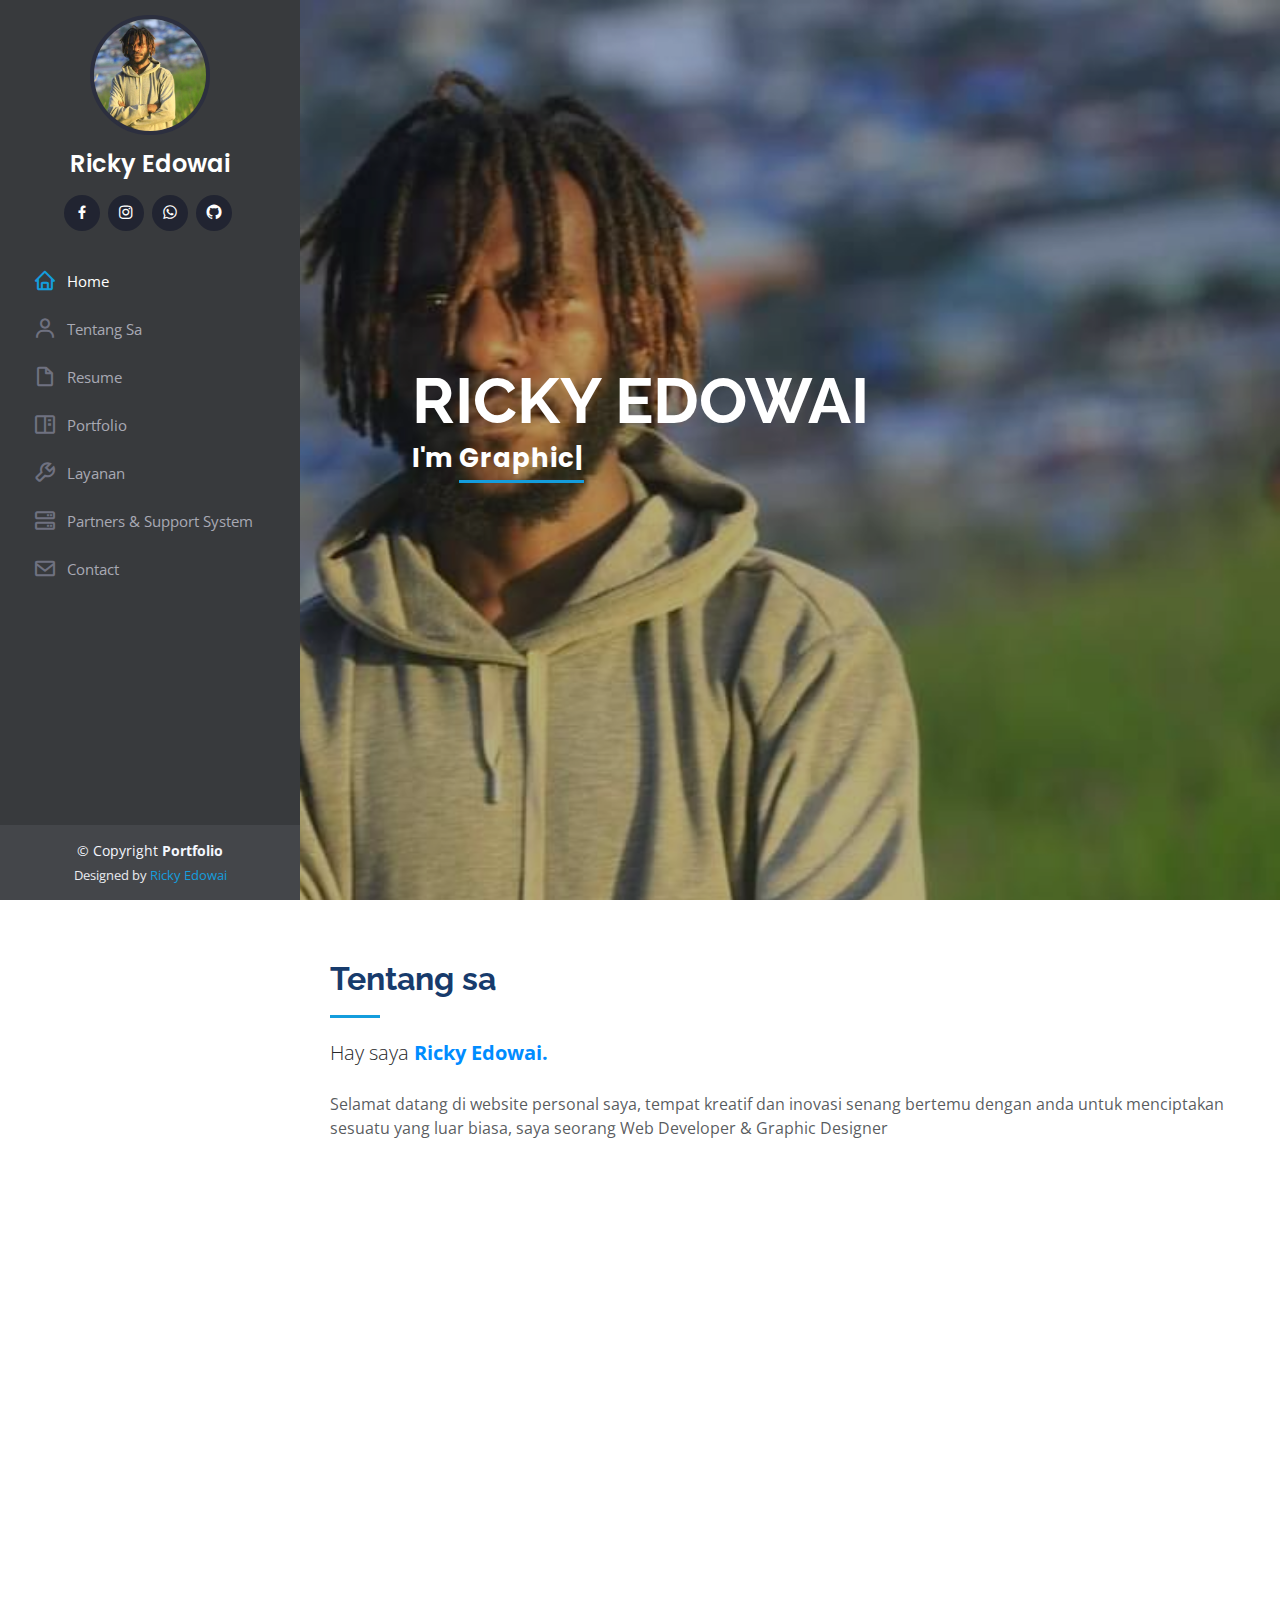
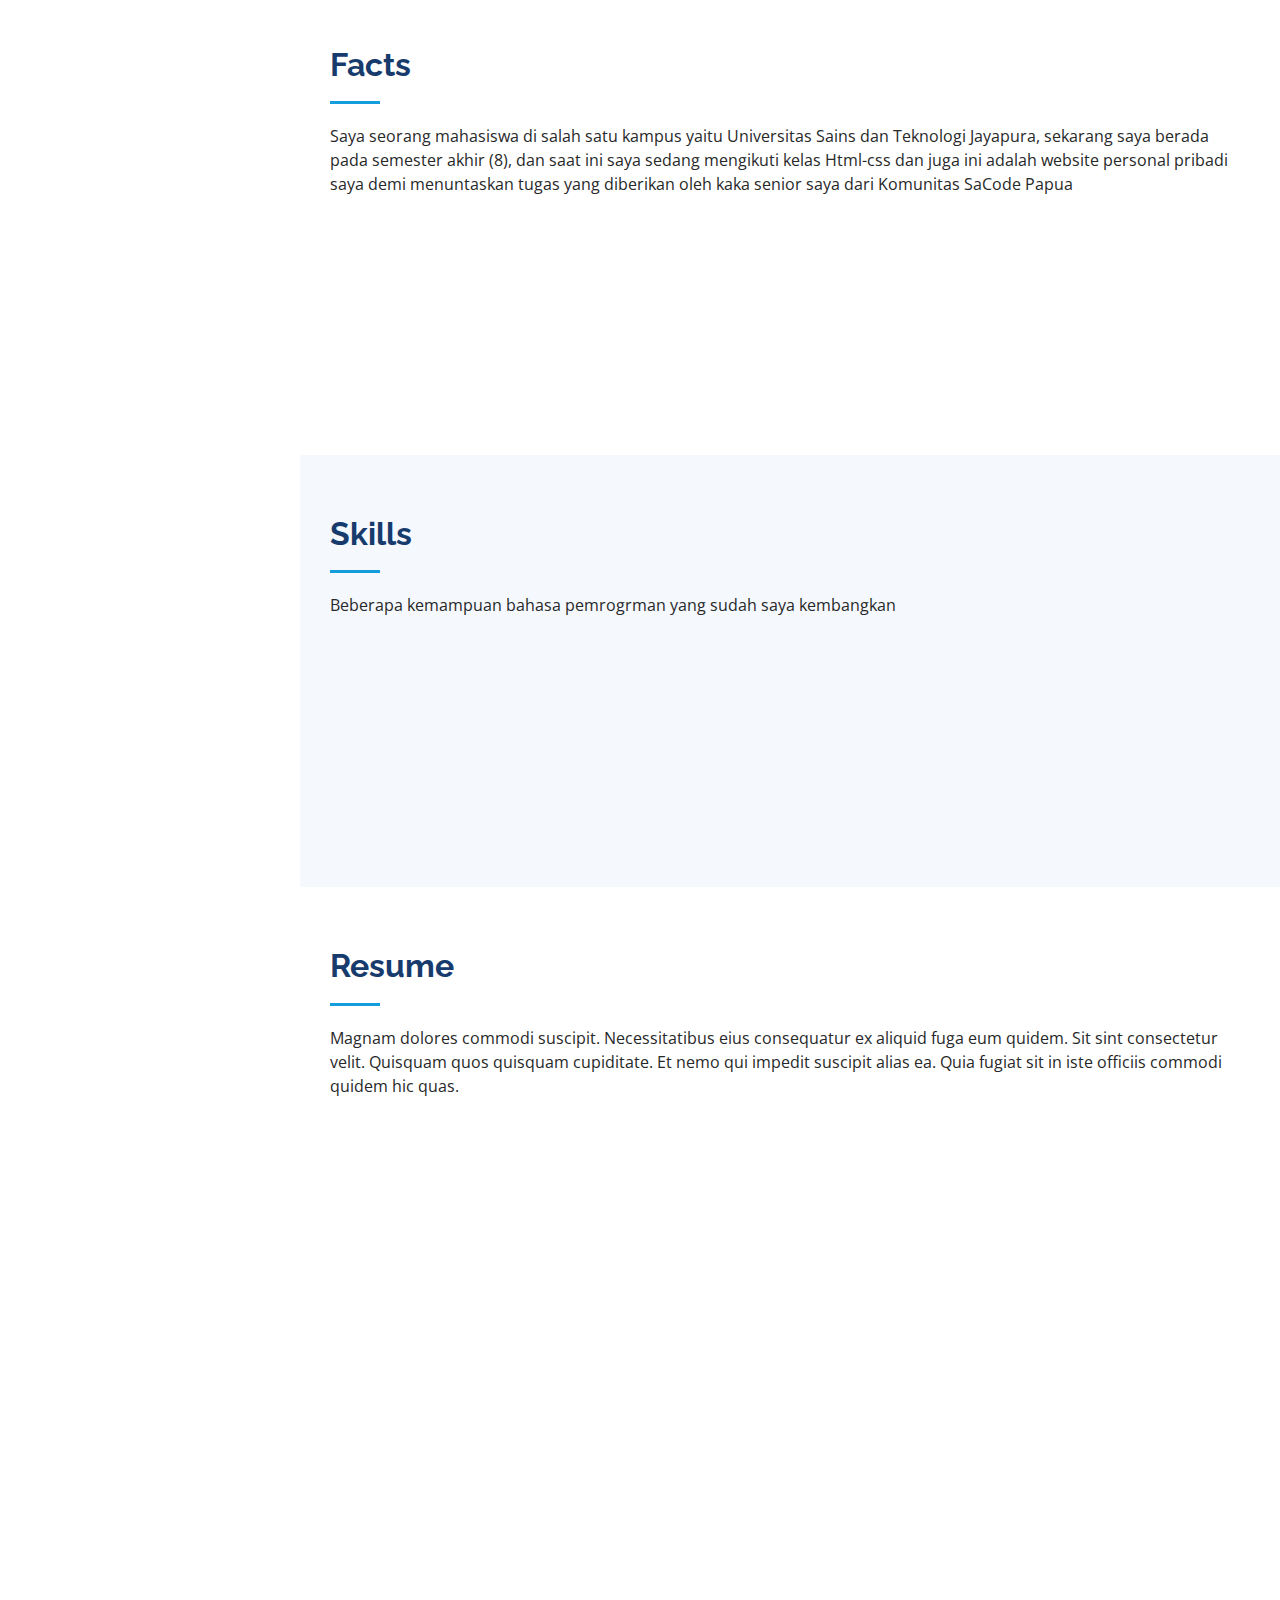
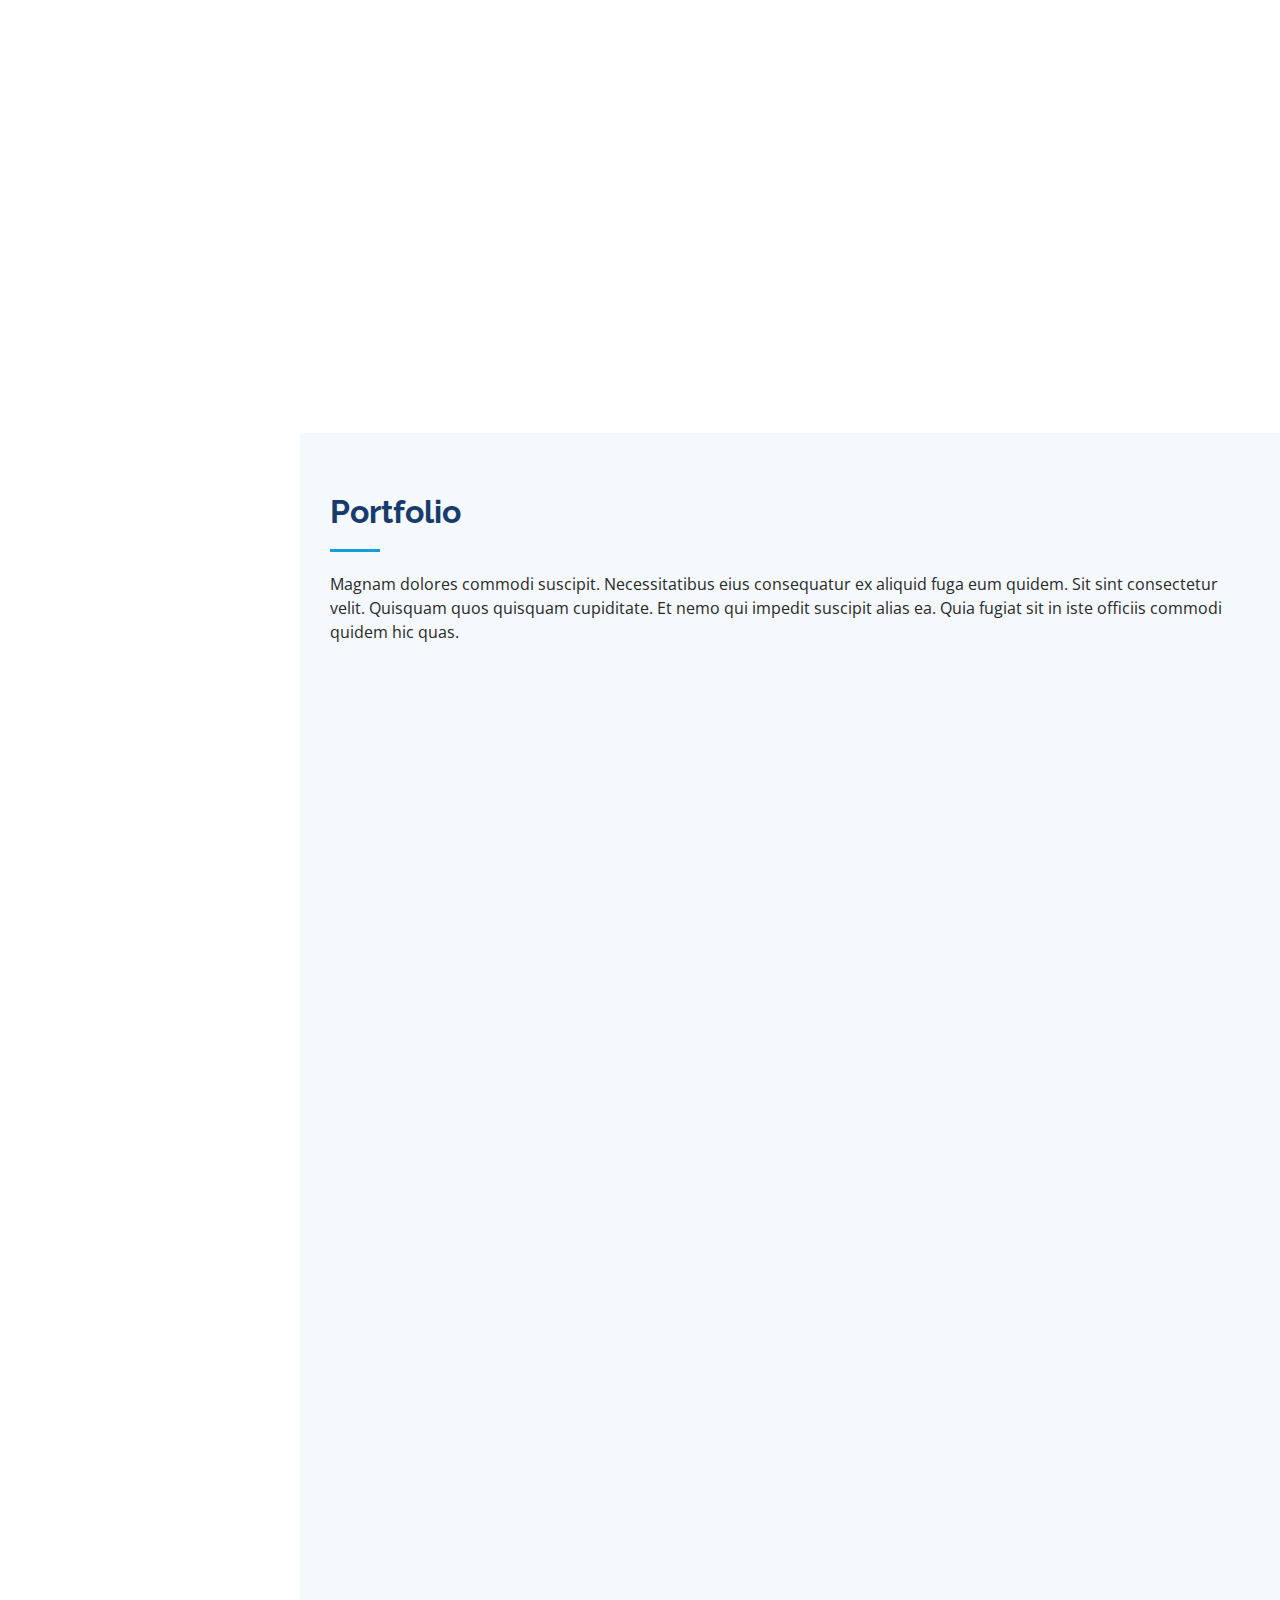
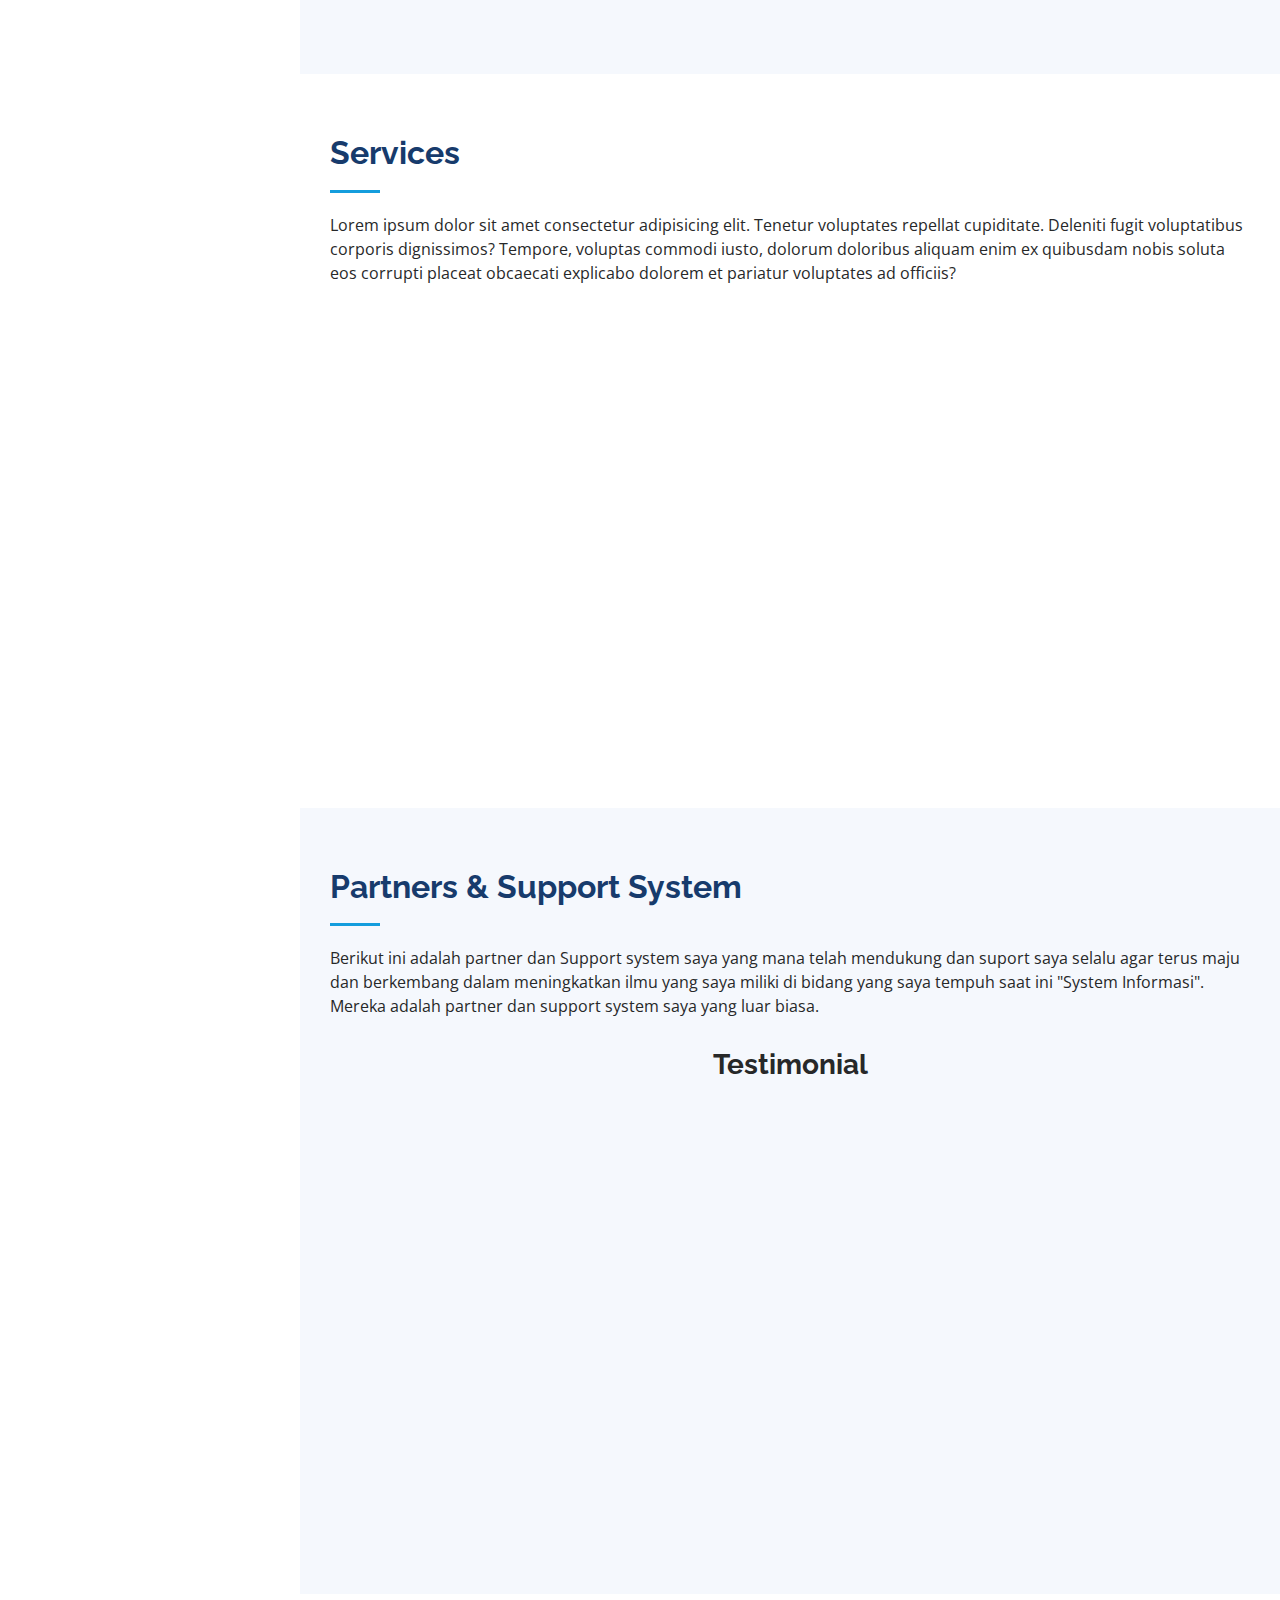
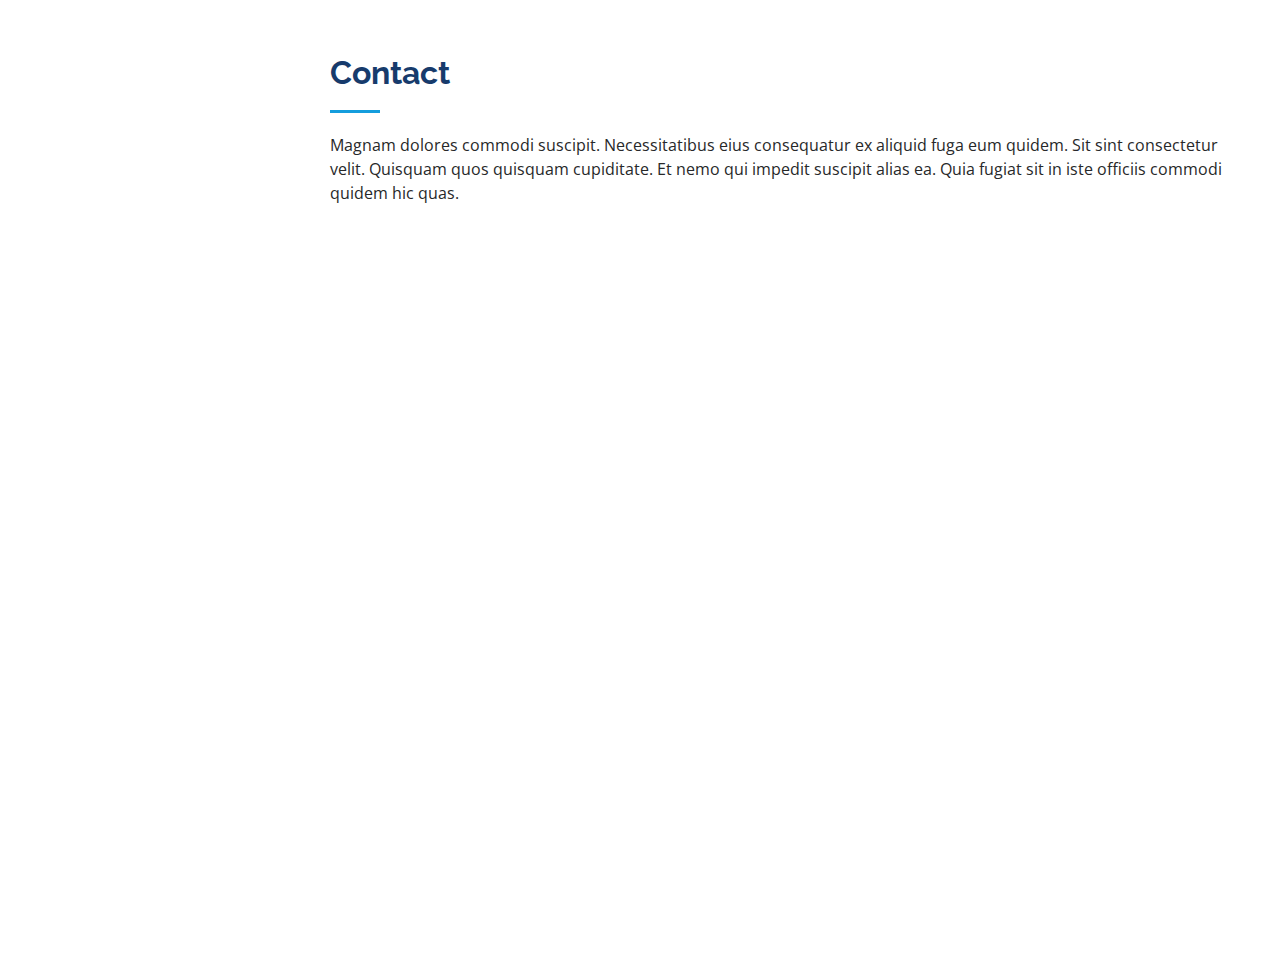
<file: index.html>
<!DOCTYPE html>
<html lang="en">

<head>
  <meta charset="utf-8">
  <meta content="width=device-width, initial-scale=1.0" name="viewport">

  <title>Personal Website</title>
  <meta content="" name="description">
  <meta content="" name="keywords">

  <!-- Favicons -->
  <link href="assets/img/fav.png" rel="icon">
  <link href="assets/img/fav.png" rel="apple-touch-icon">

  <!-- Font awesome -->
  <link rel="stylesheet" href="https://cdnjs.cloudflare.com/ajax/libs/font-awesome/6.5.1/css/all.min.css"
    integrity="sha512-DTOQO9RWCH3ppGqcWaEA1BIZOC6xxalwEsw9c2QQeAIftl+Vegovlnee1c9QX4TctnWMn13TZye+giMm8e2LwA=="
    crossorigin="anonymous" referrerpolicy="no-referrer" />

  <!-- Google Fonts -->
  <link
    href="https://fonts.googleapis.com/css?family=Open+Sans:300,300i,400,400i,600,600i,700,700i|Raleway:300,300i,400,400i,500,500i,600,600i,700,700i|Poppins:300,300i,400,400i,500,500i,600,600i,700,700i"
    rel="stylesheet">

  <!-- Vendor CSS Files -->
  <link href="assets/vendor/aos/aos.css" rel="stylesheet">
  <link href="assets/vendor/bootstrap/css/bootstrap.min.css" rel="stylesheet">
  <link href="assets/vendor/bootstrap-icons/bootstrap-icons.css" rel="stylesheet">
  <link href="assets/vendor/boxicons/css/boxicons.min.css" rel="stylesheet">
  <link href="assets/vendor/glightbox/css/glightbox.min.css" rel="stylesheet">
  <link href="assets/vendor/swiper/swiper-bundle.min.css" rel="stylesheet">

  <!-- Template Main CSS File -->
  <link href="assets/css/style.css" rel="stylesheet">

  <!-- =======================================================
  * Template Name: iPortfolio
  * Updated: Mar 10 2024 with Bootstrap v5.3.3
  * Template URL: https://bootstrapmade.com/iportfolio-bootstrap-portfolio-websites-template/
  * Author: BootstrapMade.com
  * License: https://bootstrapmade.com/license/
  ======================================================== -->
</head>

<body>

  <!-- ======= Mobile nav toggle button ======= -->
  <i class="bi bi-list mobile-nav-toggle d-xl-none"></i>

  <!-- ======= Header ======= -->
  <header id="header">
    <div class="d-flex flex-column">

      <div class="profile">
        <img src="assets/img/ipoRk.jpg" alt="" class="img-fluid rounded-circle">
        <h1 class="text-light"><a href="index.html">Ricky Edowai</a></h1>
        <div class="social-links mt-3 text-center">
          <a href="https://web.facebook.com/ricky.lhyko11.03" class="facebook"><i class="bx bxl-facebook"></i></a>
          <a href="https://www.instagram.com/ipo__rizal/" class="instagram"><i class="bx bxl-instagram"></i></a>
          <a href="https://api.whatsapp.com/send?phone=6281215376865&text=Free Commentar :" class="whatsapp"><i
              class="bx bxl-whatsapp"></i></a>
          <a href="https://github.com/rickyedowai" class="gitihub"><i class="bx bxl-github"></i></a>
        </div>
      </div>

      <nav id="navbar" class="nav-menu navbar">
        <ul>
          <li><a href="#hero" class="nav-link scrollto active"><i class="bx bx-home"></i> <span>Home</span></a></li>
          <li><a href="#about" class="nav-link scrollto"><i class="bx bx-user"></i> <span>Tentang Sa</span></a></li>
          <li><a href="#resume" class="nav-link scrollto"><i class="bx bx-file-blank"></i> <span>Resume</span></a></li>
          <li><a href="#portfolio" class="nav-link scrollto"><i
                class="bx bx-book-content"></i><span>Portfolio</span></a></li>
          <li><a href="#services" class="nav-link scrollto"><i class="bx bx-wrench"></i> <span>Layanan</span></a>
          </li>
          <li><a href="#testimonials" class="nav-link scrollto"><i class="bx bx-server"></i> <span>Partners & Support
                System</span></a></li>
          <li><a href="#contact" class="nav-link scrollto"><i class="bx bx-envelope"></i> <span>Contact</span></a></li>
        </ul>
      </nav>
      <!-- .nav-menu -->
    </div>
  </header>
  <!-- End Header -->

  <!-- ======= Hero Section ======= -->
  <section id="hero" class="d-flex flex-column justify-content-center align-items-center">
    <div class="hero-container" data-aos="fade-in">
      <h1>RICKY EDOWAI</h1>
      <p>I'm <span class="typed" data-typed-items="Graphic Designer, Web Developer"></span>
      </p>
    </div>
  </section>
  <!-- End Hero -->






  <main id="main">

    <!-- ======= About Section ======= -->
    <section id="about" class="about">
      <div class="container">

        <div class="section-title">
          <h2>Tentang sa</h2>
          <p class="lead fw-light mb-4">Hay saya <span
              style="font-family: 'Poppins'sans-serif; font-weight: bold; color: #008cff;">Ricky Edowai.</span>
          </p>
          <p class="text-muted">Selamat datang di website personal saya, tempat kreatif dan inovasi
            senang bertemu dengan anda untuk menciptakan sesuatu yang luar biasa, saya seorang
            Web Developer & Graphic Designer</p>
        </div>

        <div class="row">
          <div class="col-lg-4" data-aos="fade-right">
            <img src="assets/img/profile-img.jpg" class="img-fluid" alt="">
          </div>
          <div class="col-lg-8 pt-4 pt-lg-0 content" data-aos="fade-left">
            <h3>Full stack Web Developer</h3>
            <p class="fst-italic">
              Sekilas data diri saya
            </p>
            <div class="row">
              <div class="col-lg-6">
                <ul>
                  <li><i class="bi bi-chevron-right"></i> <strong>Tanggal Lahir:</strong> <span>13 Oktober 2001</span>
                  </li>
                  <li><i class="bi bi-chevron-right"></i> <strong>No.Hp:</strong> <span>081215376865</span></li>
                  <li><i class="bi bi-chevron-right"></i> <strong>Kontak:</strong> <span>Jayapura Papua</span></li>
                </ul>
              </div>
              <div class="col-lg-6">
                <ul>
                  <li><i class="bi bi-chevron-right"></i> <strong>Umur:</strong> <span>23</span></li>
                  <li><i class="bi bi-chevron-right"></i> <strong>Email:</strong> <span>rizaldoricky@gmail.com</span>
                  </li>
                  <li><i class="bi bi-chevron-right"></i> <strong>Freelance:</strong> <span>Full Stack Web
                      Developer</span></li>
                </ul>
              </div>
            </div>
            <p>
              Officiis eligendi itaque labore et dolorum mollitia officiis optio vero. Quisquam sunt adipisci omnis et
              ut. Nulla accusantium dolor incidunt officia tempore. Et eius omnis.
              Cupiditate ut dicta maxime officiis quidem quia. Sed et consectetur qui quia repellendus itaque neque.
              Aliquid amet quidem ut quaerat cupiditate. Ab et eum qui repellendus omnis culpa magni laudantium dolores.
            </p>
          </div>
        </div>

      </div>
    </section><!-- End About Section -->

    <!-- ======= Facts Section ======= -->
    <section id="facts" class="facts">
      <div class="container">

        <div class="section-title">
          <h2>Facts</h2>
          <p>Saya seorang mahasiswa di salah satu kampus yaitu Universitas Sains dan Teknologi Jayapura, sekarang saya
            berada pada semester akhir (8), dan saat ini saya sedang mengikuti kelas Html-css dan juga ini adalah
            website personal pribadi saya demi menuntaskan tugas yang
            diberikan oleh kaka senior saya dari Komunitas SaCode Papua </p>
        </div>

        <div class="row no-gutters">

          <div class="col-lg-3 col-md-6 d-md-flex align-items-md-stretch" data-aos="fade-up">
            <div class="count-box">
              <i class="bi bi-emoji-smile"></i>
              <span data-purecounter-start="0" data-purecounter-end="232" data-purecounter-duration="1"
                class="purecounter"></span>
              <p><strong>Happy Clients</strong> consequuntur quae</p>
            </div>
          </div>

          <div class="col-lg-3 col-md-6 d-md-flex align-items-md-stretch" data-aos="fade-up" data-aos-delay="100">
            <div class="count-box">
              <i class="bi bi-journal-richtext"></i>
              <span data-purecounter-start="0" data-purecounter-end="521" data-purecounter-duration="1"
                class="purecounter"></span>
              <p><strong>Projects</strong> adipisci atque cum quia aut</p>
            </div>
          </div>

          <div class="col-lg-3 col-md-6 d-md-flex align-items-md-stretch" data-aos="fade-up" data-aos-delay="200">
            <div class="count-box">
              <i class="bi bi-headset"></i>
              <span data-purecounter-start="0" data-purecounter-end="1453" data-purecounter-duration="1"
                class="purecounter"></span>
              <p><strong>Hours Of Support</strong> aut commodi quaerat</p>
            </div>
          </div>

          <div class="col-lg-3 col-md-6 d-md-flex align-items-md-stretch" data-aos="fade-up" data-aos-delay="300">
            <div class="count-box">
              <i class="bi bi-people"></i>
              <span data-purecounter-start="0" data-purecounter-end="32" data-purecounter-duration="1"
                class="purecounter"></span>
              <p><strong>Hard Workers</strong> rerum asperiores dolor</p>
            </div>
          </div>

        </div>

      </div>
    </section><!-- End Facts Section -->

    <!-- ======= Skills Section ======= -->
    <section id="skills" class="skills section-bg">
      <div class="container">

        <div class="section-title">
          <h2>Skills</h2>
          <p>Beberapa kemampuan bahasa pemrogrman yang sudah saya kembangkan</p>
        </div>

        <div class="row skills-content">

          <div class="col-lg-6" data-aos="fade-up">

            <div class="progress">
              <span class="skill">HTML <i class="val">85%</i></span>
              <div class="progress-bar-wrap">
                <div class="progress-bar" role="progressbar" aria-valuenow="85" aria-valuemin="0" aria-valuemax="100">
                </div>
              </div>
            </div>

            <div class="progress">
              <span class="skill">CSS <i class="val">60%</i></span>
              <div class="progress-bar-wrap">
                <div class="progress-bar" role="progressbar" aria-valuenow="60" aria-valuemin="0" aria-valuemax="100">
                </div>
              </div>
            </div>

            <div class="progress">
              <span class="skill">JavaScript <i class="val">45%</i></span>
              <div class="progress-bar-wrap">
                <div class="progress-bar" role="progressbar" aria-valuenow="45" aria-valuemin="0" aria-valuemax="100">
                </div>
              </div>
            </div>

          </div>

          <div class="col-lg-6" data-aos="fade-up" data-aos-delay="100">

            <div class="progress">
              <span class="skill">PHP <i class="val">30%</i></span>
              <div class="progress-bar-wrap">
                <div class="progress-bar" role="progressbar" aria-valuenow="30" aria-valuemin="0" aria-valuemax="100">
                </div>
              </div>
            </div>

            <div class="progress">
              <span class="skill">Photoshop <i class="val">95%</i></span>
              <div class="progress-bar-wrap">
                <div class="progress-bar" role="progressbar" aria-valuenow="95" aria-valuemin="0" aria-valuemax="100">
                </div>
              </div>
            </div>

          </div>

        </div>

      </div>
    </section>
    <!-- End Skills Section -->

    <!-- ======= Resume Section ======= -->
    <section id="resume" class="resume">
      <div class="container">

        <div class="section-title">
          <h2>Resume</h2>
          <p>Magnam dolores commodi suscipit. Necessitatibus eius consequatur ex aliquid fuga eum quidem. Sit sint
            consectetur velit. Quisquam quos quisquam cupiditate. Et nemo qui impedit suscipit alias ea. Quia fugiat sit
            in iste officiis commodi quidem hic quas.</p>
        </div>

        <div class="row">
          <div class="col-lg-6" data-aos="fade-up">
            <h3 class="resume-title">Sumary</h3>
            <div class="resume-item pb-0">
              <h4>Ricky Edowai</h4>
              <p><em>Desainer Grafis yang inovatif dan berorientasi pada tenggat waktu dengan pengalaman 3+ tahun
                  merancang dan mengembangkan materi pemasaran digital / cetak yang berpusat pada pengguna dari konsep
                  awal hingga akhir, hasil yang dipoles</em></p>
              <ul>
                <li>Mugou-Waghete-Deiyai-Papua </li>
                <li>081215376865</li>
                <li>rizaldorcky@gmail.com</li>
              </ul>
            </div>

            <h3 class="resume-title">Education</h3>
            <div class="resume-item">
              <h4>Master of Fine Arts &amp; Graphic Design</h4>
              <h5>2019 - 2023</h5>
              <p><em>Universitas Sains dan Teknologi Jayapura</em></p>
              <p>Qui deserunt veniam. Et sed aliquam labore tempore sed quisquam iusto autem sit. Ea vero voluptatum qui
                ut dignissimos deleniti nerada porti sand markend</p>
            </div>
            <div class="resume-item">
              <h4>Bachelor of Fine Arts &amp; Graphic Design</h4>
              <h5>2023 - Present</h5>
              <p><em>Universitas Sains dan Teknologi Jayapura </em></p>
              <p>Quia nobis sequi est occaecati aut. Repudiandae et iusto quae reiciendis et quis Eius vel ratione eius
                unde vitae rerum voluptates asperiores voluptatem Earum molestiae consequatur neque etlon sader mart
                dila</p>
            </div>
          </div>
          <div class="col-lg-6" data-aos="fade-up" data-aos-delay="100">
            <h3 class="resume-title">Professional Experience</h3>
            <div class="resume-item">
              <h4>Senior graphic design specialist</h4>
              <h5>2019 - Present</h5>
              <p><em>Universitas Sains dan Teknologi Jayapura </em></p>
              <ul>
                <li>Memimpin dalam desain, pengembangan, dan implementasi materi komunikasi grafis, tata letak, dan
                  produksi.</li>
                <li>Mendelegasikan tugas kepada 7 anggota tim desain dan memberikan nasihat tentang semua aspek proyek.
                </li>
                <li>Mengawasi penilaian semua bahan grafis untuk memastikan kualitas dan akurasi
                  desain</li>
                <li>Mengawasi penggunaan anggaran proyek produksi yang efisien mulai dari $ 2.000 - $ 25.000</li>
              </ul>
            </div>
            <div class="resume-item">
              <h4>Graphic design specialist</h4>
              <h5>2017 - 2018</h5>
              <p><em>Sedang merancang agar menjadi seorang Dessign</em></p>
              <ul>
                <li>Mengembangkan berbagai program pemasaran (logo, brosur, infografis, presentasi, dan iklan).</li>
                <li>Mengelola hingga 5 proyek atau tugas pada waktu tertentu saat berada di bawah tekanan</li>
                <li>Direkomendasikan dan dikonsultasikan dengan klien tentang desain grafis yang paling tepat</li>
                <li>Membuat 4+ presentasi dan proposal desain sebulan untuk klien dan manajer akun</li>
              </ul>
            </div>
          </div>
        </div>

      </div>
    </section>
    <!-- End Resume Section -->

    <!-- ======= Portfolio Section ======= -->
    <section id="portfolio" class="portfolio section-bg">
      <div class="container">

        <div class="section-title">
          <h2>Portfolio</h2>
          <p>Magnam dolores commodi suscipit. Necessitatibus eius consequatur ex aliquid fuga eum quidem. Sit sint
            consectetur velit. Quisquam quos quisquam cupiditate. Et nemo qui impedit suscipit alias ea. Quia fugiat sit
            in iste officiis commodi quidem hic quas.</p>
        </div>

        <div class="row" data-aos="fade-up">
          <div class="col-lg-12 d-flex justify-content-center">
            <ul id="portfolio-flters">
              <li data-filter="*" class="filter-active">All</li>
              <li data-filter=".filter-app">App</li>
              <li data-filter=".filter-card">Card</li>
              <li data-filter=".filter-web">Web</li>
            </ul>
          </div>
        </div>

        <div class="row portfolio-container" data-aos="fade-up" data-aos-delay="100">

          <div class="col-lg-4 col-md-6 portfolio-item filter-app">
            <div class="portfolio-wrap">
              <img src="assets/img/portfolio/4.jpg" class="img-fluid" alt="">
              <div class="portfolio-links">
                <a href="assets/img/portfolio/1.jpg" data-gallery="portfolioGallery" class="portfolio-lightbox"
                  title="App 1"><i class="bx bx-plus"></i></a>
                <a href="portfolio-details.html" title="More Details"><i class="bx bx-link"></i></a>
              </div>
            </div>
          </div>

          <div class="col-lg-4 col-md-6 portfolio-item filter-web">
            <div class="portfolio-wrap">
              <img src="assets/img/portfolio/6.jpg" class="img-fluid" alt="">
              <div class="portfolio-links">
                <a href="assets/img/portfolio/2.jpg" data-gallery="portfolioGallery" class="portfolio-lightbox"
                  title="Web 3"><i class="bx bx-plus"></i></a>
                <a href="portfolio-details.html" title="More Details"><i class="bx bx-link"></i></a>
              </div>
            </div>
          </div>

          <div class="col-lg-4 col-md-6 portfolio-item filter-app">
            <div class="portfolio-wrap">
              <img src="assets/img/portfolio/2.jpg" class="img-fluid" alt="">
              <div class="portfolio-links">
                <a href="assets/img/portfolio/3.jpg" data-gallery="portfolioGallery" class="portfolio-lightbox"
                  title="App 2"><i class="bx bx-plus"></i></a>
                <a href="portfolio-details.html" title="More Details"><i class="bx bx-link"></i></a>
              </div>
            </div>
          </div>

          <div class="col-lg-4 col-md-6 portfolio-item filter-card">
            <div class="portfolio-wrap">
              <img src="assets/img/portfolio/9.png" class="img-fluid" alt="">
              <div class="portfolio-links">
                <a href="assets/img/portfolio/10.png" data-gallery="portfolioGallery" class="portfolio-lightbox"
                  title="Card 2"><i class="bx bx-plus"></i></a>
                <a href="portfolio-details.html" title="More Details"><i class="bx bx-link"></i></a>
              </div>
            </div>
          </div>

          <div class="col-lg-4 col-md-6 portfolio-item filter-web">
            <div class="portfolio-wrap">
              <img src="assets/img/portfolio/7.jpg" class="img-fluid" alt="">
              <div class="portfolio-links">
                <a href="assets/img/portfolio/6.jpg" data-gallery="portfolioGallery" class="portfolio-lightbox"
                  title="Web 2"><i class="bx bx-plus"></i></a>
                <a href="portfolio-details.html" title="More Details"><i class="bx bx-link"></i></a>
              </div>
            </div>
          </div>

          <div class="col-lg-4 col-md-6 portfolio-item filter-app">
            <div class="portfolio-wrap">
              <img src="assets/img/portfolio/3.jpg" class="img-fluid" alt="">
              <div class="portfolio-links">
                <a href="assets/img/portfolio/4.png" data-gallery="portfolioGallery" class="portfolio-lightbox"
                  title="App 3"><i class="bx bx-plus"></i></a>
                <a href="portfolio-details.html" title="More Details"><i class="bx bx-link"></i></a>
              </div>
            </div>
          </div>

          <div class="col-lg-4 col-md-6 portfolio-item filter-card">
            <div class="portfolio-wrap">
              <img src="assets/img/portfolio/1.jpg" class="img-fluid" alt="">
              <div class="portfolio-links">
                <a href="assets/img/portfolio/8.png" data-gallery="portfolioGallery" class="portfolio-lightbox"
                  title="Card 1"><i class="bx bx-plus"></i></a>
                <a href="portfolio-details.html" title="More Details"><i class="bx bx-link"></i></a>
              </div>
            </div>
          </div>

          <div class="col-lg-4 col-md-6 portfolio-item filter-card">
            <div class="portfolio-wrap">
              <img src="assets/img/portfolio/4.png" class="img-fluid" alt="">
              <div class="portfolio-links">
                <a href="assets/img/portfolio/7.jpg" data-gallery="portfolioGallery" class="portfolio-lightbox"
                  title="Card 3"><i class="bx bx-plus"></i></a>
                <a href="portfolio-details.html" title="More Details"><i class="bx bx-link"></i></a>
              </div>
            </div>
          </div>

          <div class="col-lg-4 col-md-6 portfolio-item filter-web">
            <div class="portfolio-wrap">
              <img src="assets/img/portfolio/10.png" class="img-fluid" alt="">
              <div class="portfolio-links">
                <a href="assets/img/portfolio/9.png" data-gallery="portfolioGallery" class="portfolio-lightbox"
                  title="Web 3"><i class="bx bx-plus"></i></a>
                <a href="portfolio-details.html" title="More Details"><i class="bx bx-link"></i></a>
              </div>
            </div>
          </div>

        </div>

      </div>
    </section>
    <!-- End Portfolio Section -->

    <!-- ======= Services Section ======= -->
    <section id="services" class="services">
      <div class="container">

        <div class="section-title">
          <h2>Services</h2>
          <p>Lorem ipsum dolor sit amet consectetur adipisicing elit. Tenetur voluptates repellat cupiditate. Deleniti
            fugit voluptatibus corporis dignissimos? Tempore, voluptas commodi iusto, dolorum doloribus aliquam enim ex
            quibusdam nobis soluta eos corrupti placeat obcaecati explicabo dolorem et pariatur voluptates ad officiis?
          </p>
        </div>
        <br><br>
        <div class="row">
          <div class="col-lg-4 col-md-6 icon-box" data-aos="fade-up">
            <div class="icon"><i class="bi bi-briefcase"></i></div>
            <h4 class="title"><a href="">Lorem Ipsum</a></h4>
            <p class="description">Voluptatum deleniti atque corrupti quos dolores et quas molestias excepturi sint
              occaecati cupiditate non provident</p>
          </div>
          <div class="col-lg-4 col-md-6 icon-box" data-aos="fade-up" data-aos-delay="100">
            <div class="icon"><i class="bi bi-card-checklist"></i></div>
            <h4 class="title"><a href="">Dolor Sitema</a></h4>
            <p class="description">Minim veniam, quis nostrud exercitation ullamco laboris nisi ut aliquip ex ea commodo
              consequat tarad limino ata</p>
          </div>
          <div class="col-lg-4 col-md-6 icon-box" data-aos="fade-up" data-aos-delay="200">
            <div class="icon"><i class="bi bi-bar-chart"></i></div>
            <h4 class="title"><a href="">Sed ut perspiciatis</a></h4>
            <p class="description">Duis aute irure dolor in reprehenderit in voluptate velit esse cillum dolore eu
              fugiat nulla pariatur</p>
          </div>
          <div class="col-lg-4 col-md-6 icon-box" data-aos="fade-up" data-aos-delay="300">
            <div class="icon"><i class="bi bi-binoculars"></i></div>
            <h4 class="title"><a href="">Magni Dolores</a></h4>
            <p class="description">Excepteur sint occaecat cupidatat non proident, sunt in culpa qui officia deserunt
              mollit anim id est laborum</p>
          </div>
          <div class="col-lg-4 col-md-6 icon-box" data-aos="fade-up" data-aos-delay="400">
            <div class="icon"><i class="bi bi-brightness-high"></i></div>
            <h4 class="title"><a href="">Nemo Enim</a></h4>
            <p class="description">At vero eos et accusamus et iusto odio dignissimos ducimus qui blanditiis praesentium
              voluptatum deleniti atque</p>
          </div>
          <div class="col-lg-4 col-md-6 icon-box" data-aos="fade-up" data-aos-delay="500">
            <div class="icon"><i class="bi bi-calendar4-week"></i></div>
            <h4 class="title"><a href="">Eiusmod Tempor</a></h4>
            <p class="description">Et harum quidem rerum facilis est et expedita distinctio. Nam libero tempore, cum
              soluta nobis est eligendi</p>
          </div>
        </div>

      </div>
    </section><!-- End Services Section -->

    <!-- ======= Testimonials Section ======= -->
    <section id="testimonials" class="testimonials section-bg">
      <div class="container">

        <div class="section-title">
          <h2>Partners & Support System</h2>
          <p>Berikut ini adalah partner dan Support system saya yang mana telah mendukung dan suport saya selalu agar
            terus
            maju dan berkembang dalam meningkatkan ilmu yang saya miliki di bidang yang saya tempuh saat ini "System
            Informasi". Mereka adalah partner dan support system saya yang luar biasa.</p>
        </div>
        <h3 class="fw-bold fs-3 text-center text-capitalize">Testimonial</h3>
        <div class="testimonials-slider swiper" data-aos="fade-up" data-aos-delay="100">
          <div class="swiper-wrapper">





            <div class="swiper-slide ">
              <div class="testimonial-item card" data-aos="fade-up">
                <p>
                  <i class="bx bxs-quote-alt-left quote-icon-left"></i>
                  Ko tekuni saja apa yang sudah menjadi ko pu tanggung jawab skarang ini, semua akan indah jika waktunya
                  sudah tiba. <br> <br>
                  <i class="bx bxs-quote-alt-right quote-icon-right"></i>
                </p>
                <img src="assets/img/testimonials/1.png" class="testimonial-img" alt="">
                <h3>Otias E</h3>
                <h4>Partners</h4>
              </div>
            </div>
            <!-- End testimonial item -->
            <div class="swiper-slide">
              <div class="testimonial-item card" data-aos="fade-up">
                <p>
                  <i class="bx bxs-quote-alt-left quote-icon-left"></i>
                  Jangan terlalu banyak pikir untuk biaya spp dan juga ko punya kebutuhan
                  Sekarang ko pu tugas itu fokus saja dan pikir masa depan kembangkan terus apa yang ko sedang tekuni
                  sekarang ini.
                  <i class="bx bxs-quote-alt-right quote-icon-right"></i>
                </p>
                <img src="assets/img/testimonials/2.png" class="testimonial-img" alt="">
                <h3>Doli K.</h3>
                <h4>Partners &amp; Support System</h4>
              </div>
            </div>
            <!-- End testimonial item -->
            <div class="swiper-slide">
              <div class="testimonial-item card" data-aos="fade-up">
                <p>
                  <i class="bx bxs-quote-alt-left quote-icon-left"></i>
                  Sa akan selalu mendukung ko, mungkin hari ini ko lagi belajar tapi besok ko yang akan mengajar.
                  Ingat langit tak selalu biru, Jalani saja apa yang sedang ko tekuni sekarang.
                  <br>
                  <i class="bx bxs-quote-alt-right quote-icon-right"></i>
                </p>
                <img src="assets/img/testimonials/3.png" class="testimonial-img" alt="">
                <h3>Maria P.</h3>
                <h4>Support System</h4>
              </div>
            </div>
            <!-- End testimonial item -->
            <div class="swiper-slide">
              <div class="testimonial-item card" data-aos="fade-up">
                <p>
                  <i class="bx bxs-quote-alt-left quote-icon-left"></i>
                  Waktu untuk main-main sudah lewat to om...
                  Sekarang sudah besar dan pikir masa depan dan juga kembangkan terus apa yang sedang om sedang tekuni
                  sekarang. <br>
                  <i class="bx bxs-quote-alt-right quote-icon-right"></i>
                </p>
                <img src="assets/img/testimonials/4.png" class="testimonial-img" alt="">
                <h3>Simion K.</h3>
                <h4>Support System</h4>
              </div>
            </div>
            <!-- End testimonial item -->



            <!-- End testimonial item -->

          </div>
          <div class="swiper-pagination"></div>
        </div>

      </div>
    </section><!-- End Testimonials Section -->

    <!-- ======= Contact Section ======= -->
    <section id="contact" class="contact">
      <div class="container">

        <div class="section-title">
          <h2>Contact</h2>
          <p>Magnam dolores commodi suscipit. Necessitatibus eius consequatur ex aliquid fuga eum quidem. Sit sint
            consectetur velit. Quisquam quos quisquam cupiditate. Et nemo qui impedit suscipit alias ea. Quia fugiat sit
            in iste officiis commodi quidem hic quas.</p>
        </div>

        <div class="row" data-aos="fade-in">

          <div class="col-lg-5 d-flex align-items-stretch">
            <div class="info">
              <div class="address">
                <i class="bi bi-geo-alt"></i>
                <h4>Location:</h4>
                <p>Asrama Paniai perumnas 3 waena</p>
              </div>

              <div class="email">
                <i class="bi bi-envelope"></i>
                <h4>Email:</h4>
                <p>rizaldorcky@gmail.com</p>
              </div>

              <div class="phone">
                <i class="bi bi-phone"></i>
                <h4>Call:</h4>
                <p>081215376865</p>
              </div>
              <iframe
                src="https://www.google.com/maps/embed?pb=!1m18!1m12!1m3!1d3985.7674652937862!2d140.6431880737757!3d-2.5820887973960156!2m3!1f0!2f0!3f0!3m2!1i1024!2i768!4f13.1!3m3!1m2!1s0x686cf5d60b39ba19%3A0x317725d9f7744b10!2sJl.%20Kambolker%20Perumnas%20III%2C%20Yabansai%2C%20Kec.%20Heram%2C%20Kota%20Jayapura%2C%20Papua%2099224!5e0!3m2!1sid!2sid!4v1710154692875!5m2!1sid!2sid"
                width="100%" height="290" style="border:0;" allowfullscreen="" loading="lazy"
                referrerpolicy="no-referrer-when-downgrade"></iframe>

            </div>

          </div>

          <div class="col-lg-7 mt-5 mt-lg-0 d-flex align-items-stretch">
            <form action="forms/contact.php" method="post" role="form" class="php-email-form">
              <div class="row">
                <div class="form-group col-md-6">
                  <label for="name">Your Name</label>
                  <input type="text" name="name" class="form-control" id="name" required>
                </div>
                <div class="form-group col-md-6">
                  <label for="name">Your Email</label>
                  <input type="email" class="form-control" name="email" id="email" required>
                </div>
              </div>
              <div class="form-group">
                <label for="name">Subject</label>
                <input type="text" class="form-control" name="subject" id="subject" required>
              </div>
              <div class="form-group">
                <label for="name">Message</label>
                <textarea class="form-control" name="message" rows="10" required></textarea>
              </div>
              <div class="my-3">
                <div class="loading">Loading</div>
                <div class="error-message"></div>
                <div class="sent-message">Your message has been sent. Thank you!</div>
              </div>
              <div class="text-center"><button type="submit">Send Message</button></div>
            </form>
          </div>

        </div>

      </div>
    </section>
    <!-- End Contact Section -->

  </main><!-- End #main -->

  <!-- ======= Footer ======= -->
  <footer id="footer">
    <div class="container">
      <div class="copyright">
        &copy; Copyright <strong><span>Portfolio</span></strong>
      </div>
      <div class="credits">
        <!-- All the links in the footer should remain intact. -->
        <!-- You can delete the links only if you purchased the pro version. -->
        <!-- Licensing information: https://bootstrapmade.com/license/ -->
        <!-- Purchase the pro version with working PHP/AJAX contact form: https://bootstrapmade.com/iportfolio-bootstrap-portfolio-websites-template/ -->
        Designed by <a href="#">Ricky Edowai</a>
      </div>
    </div>
  </footer><!-- End  Footer -->

  <a href="#" class="back-to-top d-flex align-items-center justify-content-center"><i
      class="bi bi-arrow-up-short"></i></a>

  <!-- Vendor JS Files -->
  <script src="assets/vendor/purecounter/purecounter_vanilla.js"></script>
  <script src="assets/vendor/aos/aos.js"></script>
  <script src="assets/vendor/bootstrap/js/bootstrap.bundle.min.js"></script>
  <script src="assets/vendor/glightbox/js/glightbox.min.js"></script>
  <script src="assets/vendor/isotope-layout/isotope.pkgd.min.js"></script>
  <script src="assets/vendor/swiper/swiper-bundle.min.js"></script>
  <script src="assets/vendor/typed.js/typed.umd.js"></script>
  <script src="assets/vendor/waypoints/noframework.waypoints.js"></script>
  <script src="assets/vendor/php-email-form/validate.js"></script>

  <!-- Template Main JS File -->
  <script src="assets/js/main.js"></script>

</body>

</html>
</file>
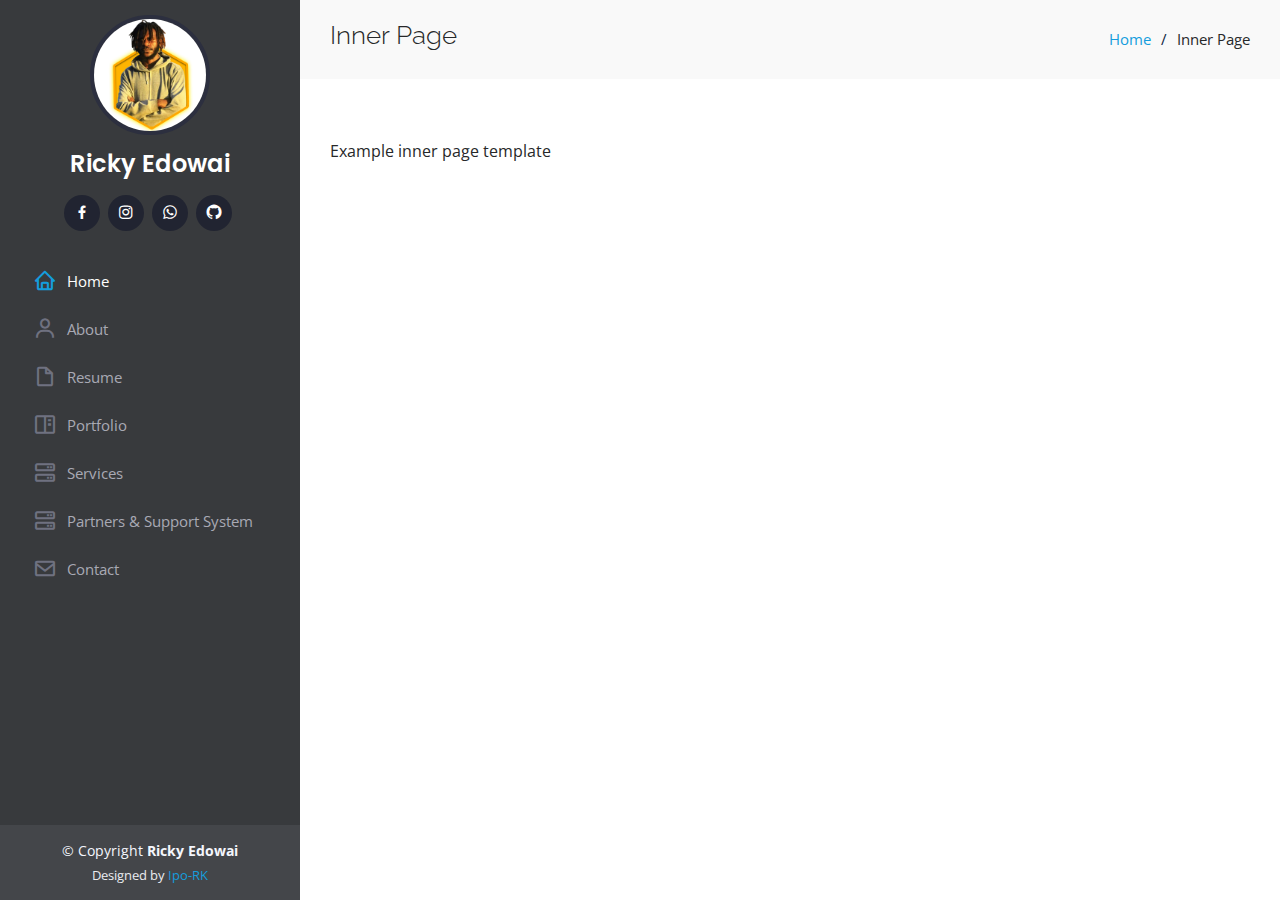
<file: inner-page.html>
<!DOCTYPE html>
<html lang="en">

<head>
  <meta charset="utf-8">
  <meta content="width=device-width, initial-scale=1.0" name="viewport">

  <title>Inner Page - Ricky Edowai</title>
  <meta content="" name="description">
  <meta content="" name="keywords">

  <!-- Favicons -->
  <link href="assets/img/fav.png" rel="icon">
  <link href="assets/img/profile-img.jpg" rel="apple-touch-icon">

  <!-- Google Fonts -->
  <link
    href="https://fonts.googleapis.com/css?family=Open+Sans:300,300i,400,400i,600,600i,700,700i|Raleway:300,300i,400,400i,500,500i,600,600i,700,700i|Poppins:300,300i,400,400i,500,500i,600,600i,700,700i"
    rel="stylesheet">

  <!-- Vendor CSS Files -->
  <link href="assets/vendor/aos/aos.css" rel="stylesheet">
  <link href="assets/vendor/bootstrap/css/bootstrap.min.css" rel="stylesheet">
  <link href="assets/vendor/bootstrap-icons/bootstrap-icons.css" rel="stylesheet">
  <link href="assets/vendor/boxicons/css/boxicons.min.css" rel="stylesheet">
  <link href="assets/vendor/glightbox/css/glightbox.min.css" rel="stylesheet">
  <link href="assets/vendor/swiper/swiper-bundle.min.css" rel="stylesheet">

  <!-- Template Main CSS File -->
  <link href="assets/css/style.css" rel="stylesheet">

  <!-- =======================================================
  * Template Name: iPortfolio
  * Updated: Mar 10 2024 with Bootstrap v5.3.3
  * Template URL: https://bootstrapmade.com/iportfolio-bootstrap-portfolio-websites-template/
  * Author: BootstrapMade.com
  * License: https://bootstrapmade.com/license/
  ======================================================== -->
</head>

<body>

  <!-- ======= Mobile nav toggle button ======= -->
  <i class="bi bi-list mobile-nav-toggle d-xl-none"></i>

  <!-- ======= Header ======= -->
  <header id="header">
    <div class="d-flex flex-column">

      <div class="profile">
        <img src="assets/img/profile-img.jpg" alt="" class="img-fluid rounded-circle">
        <h1 class="text-light"><a href="index.html">Ricky Edowai</a></h1>
        <div class="social-links mt-3 text-center">
          <a href="https://web.facebook.com/ricky.lhyko11.03" class="facebook"><i class="bx bxl-facebook"></i></a>
          <a href="https://www.instagram.com/ipo__rizal/" class="instagram"><i class="bx bxl-instagram"></i></a>
          <a href="https://api.whatsapp.com/send?phone=6281215376865&text=Free Commentar :" class="whatsapp"><i
              class="bx bxl-whatsapp"></i></a>
          <a href="https://github.com/rickyedowai" class="gitihub"><i class="bx bxl-github"></i></a>
        </div>
      </div>

      <nav id="navbar" class="nav-menu navbar">
        <ul>
          <li><a href="#hero" class="nav-link scrollto active"><i class="bx bx-home"></i> <span>Home</span></a></li>
          <li><a href="#about" class="nav-link scrollto"><i class="bx bx-user"></i> <span>About</span></a></li>
          <li><a href="#resume" class="nav-link scrollto"><i class="bx bx-file-blank"></i> <span>Resume</span></a></li>
          <li><a href="#portfolio" class="nav-link scrollto"><i class="bx bx-book-content"></i>
              <span>Portfolio</span></a></li>
          <li><a href="#services" class="nav-link scrollto"><i class="bx bx-server"></i> <span>Services</span></a></li>
          <li><a href="#testimonials" class="nav-link scrollto"><i class="bx bx-server"></i> <span>Partners & Support
                System</span></a></li>
          <li><a href="#contact" class="nav-link scrollto"><i class="bx bx-envelope"></i> <span>Contact</span></a></li>
        </ul>
      </nav><!-- .nav-menu -->
    </div>
  </header><!-- End Header -->

  <main id="main">

    <!-- ======= Breadcrumbs ======= -->
    <section class="breadcrumbs">
      <div class="container">

        <div class="d-flex justify-content-between align-items-center">
          <h2>Inner Page</h2>
          <ol>
            <li><a href="index.html">Home</a></li>
            <li>Inner Page</li>
          </ol>
        </div>

      </div>
    </section><!-- End Breadcrumbs -->

    <section class="inner-page">
      <div class="container">
        <p>
          Example inner page template
        </p>
      </div>
    </section>

  </main><!-- End #main -->

  <!-- ======= Footer ======= -->
  <footer id="footer">
    <div class="container">
      <div class="copyright">
        &copy; Copyright <strong><span>Ricky Edowai</span></strong>
      </div>
      <div class="credits">
        <!-- All the links in the footer should remain intact. -->
        <!-- You can delete the links only if you purchased the pro version. -->
        <!-- Licensing information: https://bootstrapmade.com/license/ -->
        <!-- Purchase the pro version with working PHP/AJAX contact form: https://bootstrapmade.com/iportfolio-bootstrap-portfolio-websites-template/ -->
        Designed by <a href="https://github.com/ipo-rk/ipo-rk.github.io">Ipo-RK</a>
      </div>
    </div>
  </footer><!-- End  Footer -->

  <a href="#" class="back-to-top d-flex align-items-center justify-content-center"><i
      class="bi bi-arrow-up-short"></i></a>

  <!-- Vendor JS Files -->
  <script src="assets/vendor/purecounter/purecounter_vanilla.js"></script>
  <script src="assets/vendor/aos/aos.js"></script>
  <script src="assets/vendor/bootstrap/js/bootstrap.bundle.min.js"></script>
  <script src="assets/vendor/glightbox/js/glightbox.min.js"></script>
  <script src="assets/vendor/isotope-layout/isotope.pkgd.min.js"></script>
  <script src="assets/vendor/swiper/swiper-bundle.min.js"></script>
  <script src="assets/vendor/typed.js/typed.umd.js"></script>
  <script src="assets/vendor/waypoints/noframework.waypoints.js"></script>
  <script src="assets/vendor/php-email-form/validate.js"></script>

  <!-- Template Main JS File -->
  <script src="assets/js/main.js"></script>

</body>

</html>
</file>
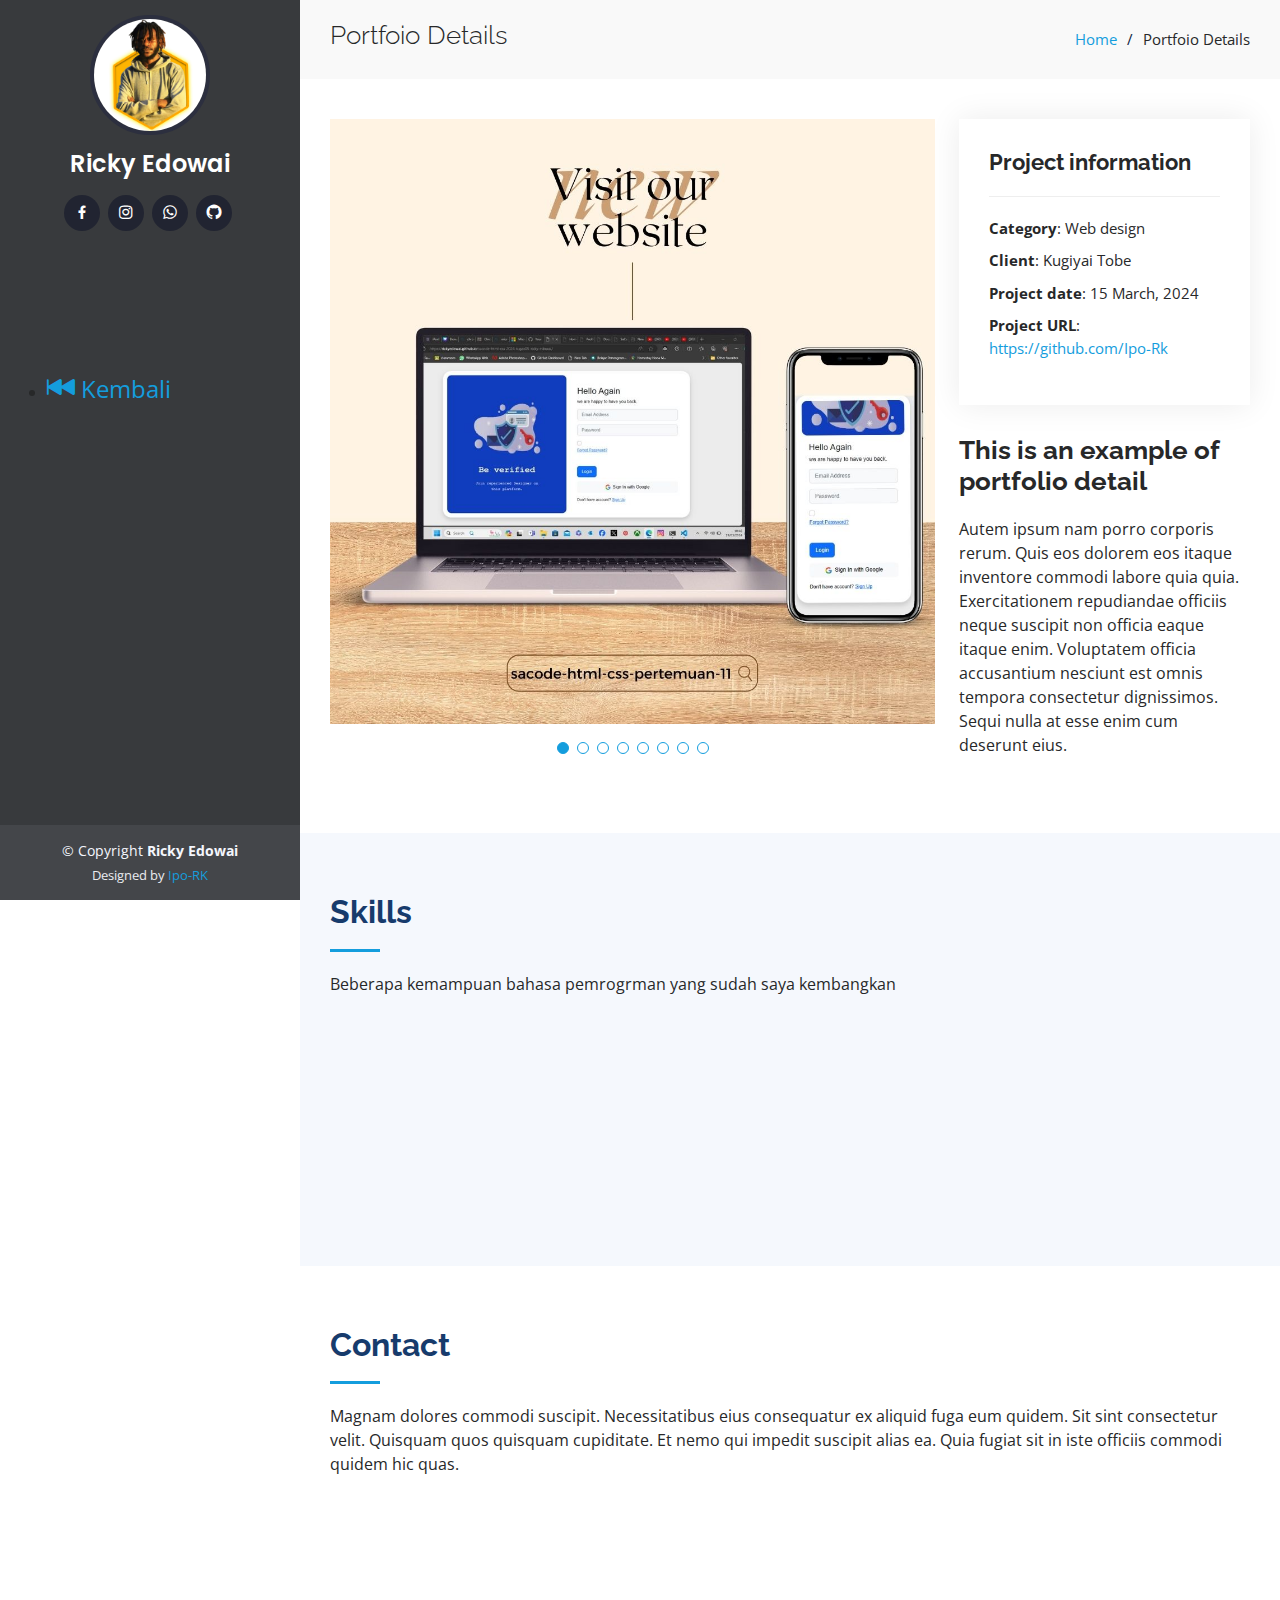
<file: portfolio-details.html>
<!DOCTYPE html>
<html lang="en">

<head>
  <meta charset="utf-8">
  <meta content="width=device-width, initial-scale=1.0" name="viewport">

  <title>Portfolio Details - Ricky Edowai</title>
  <meta content="" name="description">
  <meta content="" name="keywords">

  <!-- Favicons -->
  <link href="assets/img/favicon.png" rel="icon">
  <link href="assets/img/apple-touch-icon.png" rel="apple-touch-icon">

  <!-- Font awesome -->
  <link rel="stylesheet" href="https://cdnjs.cloudflare.com/ajax/libs/font-awesome/6.5.1/css/all.min.css"
    integrity="sha512-DTOQO9RWCH3ppGqcWaEA1BIZOC6xxalwEsw9c2QQeAIftl+Vegovlnee1c9QX4TctnWMn13TZye+giMm8e2LwA=="
    crossorigin="anonymous" referrerpolicy="no-referrer" />
  <!-- Google Fonts -->
  <link
    href="https://fonts.googleapis.com/css?family=Open+Sans:300,300i,400,400i,600,600i,700,700i|Raleway:300,300i,400,400i,500,500i,600,600i,700,700i|Poppins:300,300i,400,400i,500,500i,600,600i,700,700i"
    rel="stylesheet">

  <!-- Vendor CSS Files -->
  <link href="assets/vendor/aos/aos.css" rel="stylesheet">
  <link href="assets/vendor/bootstrap/css/bootstrap.min.css" rel="stylesheet">
  <link href="assets/vendor/bootstrap-icons/bootstrap-icons.css" rel="stylesheet">
  <link href="assets/vendor/boxicons/css/boxicons.min.css" rel="stylesheet">
  <link href="assets/vendor/glightbox/css/glightbox.min.css" rel="stylesheet">
  <link href="assets/vendor/swiper/swiper-bundle.min.css" rel="stylesheet">

  <!-- Template Main CSS File -->
  <link href="assets/css/style.css" rel="stylesheet">

  <!-- =======================================================
  * Template Name: iPortfolio
  * Updated: Mar 10 2024 with Bootstrap v5.3.3
  * Template URL: https://bootstrapmade.com/iportfolio-bootstrap-portfolio-websites-template/
  * Author: BootstrapMade.com
  * License: https://bootstrapmade.com/license/
  ======================================================== -->
</head>

<body>

  <!-- ======= Mobile nav toggle button ======= -->
  <i class="bi bi-list mobile-nav-toggle d-xl-none"></i>

  <!-- ======= Header ======= -->
  <header id="header">
    <div class="d-flex flex-column">

      <div class="profile">
        <img src="assets/img/profile-img.jpg" alt="" class="img-fluid rounded-circle">
        <h1 class="text-light"><a href="index.html">Ricky Edowai</a></h1>
        <div class="social-links mt-3 text-center">
          <a href="https://web.facebook.com/ricky.lhyko11.03" class="facebook"><i class="bx bxl-facebook"></i></a>
          <a href="https://www.instagram.com/ipo__rizal/" class="instagram"><i class="bx bxl-instagram"></i></a>
          <a href="https://api.whatsapp.com/send?phone=6281215376865&text=Free Commentar :" class="whatsapp"><i
              class="bx bxl-whatsapp"></i></a>
          <a href="https://github.com/rickyedowai" class="gitihub"><i class="bx bxl-github"></i></a>
        </div>
      </div>

      <div class="back" style="padding-top: 50%; position: relative;">
        <ul>
          <li> <a href="index.html" class="fs-4"><i class="bi bi-skip-backward-fill fs-3"></i>
              Kembali</a></li>
        </ul>
      </div>
      <!-- 
      <nav id="navbar" class="nav-menu navbar">
        <ul>
          <li><a href="#hero" class="nav-link scrollto active"><i class="bx bx-home"></i> <span>Home</span></a></li>
          <li><a href="#about" class="nav-link scrollto"><i class="bx bx-user"></i> <span>About</span></a></li>
          <li><a href="#resume" class="nav-link scrollto"><i class="bx bx-file-blank"></i> <span>Resume</span></a></li>
          <li><a href="#portfolio" class="nav-link scrollto"><i class="bx bx-book-content"></i>
              <span>Portfolio</span></a></li>
          <li><a href="#services" class="nav-link scrollto"><i class="bx bx-server"></i> <span>Services</span></a></li>
          <li><a href="#index.html" class="nav-link scrollto"><i class="bx bx-server"></i> <span>Partners & Support
                System</span></a></li>
          <li><a href="#contact" class="nav-link scrollto"><i class="bx bx-envelope"></i> <span>Contact</span></a></li>
        </ul>
      </nav> -->
      <!-- .nav-menu -->
    </div>
  </header><!-- End Header -->

  <main id="main">

    <!-- ======= Breadcrumbs ======= -->
    <section id="breadcrumbs" class="breadcrumbs">
      <div class="container">

        <div class="d-flex justify-content-between align-items-center">
          <h2>Portfoio Details</h2>
          <ol>
            <li><a href="index.html">Home</a></li>
            <li>Portfoio Details</li>
          </ol>
        </div>

      </div>
    </section><!-- End Breadcrumbs -->

    <!-- ======= Portfolio Details Section ======= -->
    <section id="portfolio-details" class="portfolio-details">
      <div class="container">

        <div class="row gy-4">

          <div class="col-lg-8">
            <div class="portfolio-details-slider swiper">
              <div class="swiper-wrapper align-items-center">


                <div class="swiper-slide">
                  <img src="assets/img/portfolio/1.jpg" alt="">
                </div>

                <div class="swiper-slide">
                  <img src="assets/img/portfolio/3.jpg" alt="">
                </div>

                <div class="swiper-slide">
                  <img src="assets/img/portfolio/4.png" alt="">
                </div>

                <div class="swiper-slide">
                  <img src="assets/img/portfolio/6.jpg" alt="">
                </div>

                <div class="swiper-slide">
                  <img src="assets/img/portfolio/7.jpg" alt="">
                </div>

                <div class="swiper-slide">
                  <img src="assets/img/portfolio/10.png" alt="">
                </div>

                <div class="swiper-slide">
                  <img src="assets/img/portfolio/9.png" alt="">
                </div>

                <div class="swiper-slide">
                  <img src="assets/img/portfolio/8.png" alt="">
                </div>

              </div>
              <div class="swiper-pagination"></div>
            </div>
          </div>

          <div class="col-lg-4">
            <div class="portfolio-info">
              <h3>Project information</h3>
              <ul>
                <li><strong>Category</strong>: Web design</li>
                <li><strong>Client</strong>: Kugiyai Tobe</li>
                <li><strong>Project date</strong>: 15 March, 2024</li>
                <li><strong>Project URL</strong>: <a href="https://github.com/rickyedowai">https://github.com/Ipo-Rk</a>
                </li>
              </ul>
            </div>
            <div class="portfolio-description">
              <h2>This is an example of portfolio detail</h2>
              <p>
                Autem ipsum nam porro corporis rerum. Quis eos dolorem eos itaque inventore commodi labore quia quia.
                Exercitationem repudiandae officiis neque suscipit non officia eaque itaque enim. Voluptatem officia
                accusantium nesciunt est omnis tempora consectetur dignissimos. Sequi nulla at esse enim cum deserunt
                eius.
              </p>
            </div>
          </div>

        </div>

      </div>
    </section>
    <!-- End Portfolio Details Section -->

    <!-- <section id="resume" class="resume">
      <div class="container">

        <div class="section-title">
          <h2>Resume</h2>
          <p>Magnam dolores commodi suscipit. Necessitatibus eius consequatur ex aliquid fuga eum quidem. Sit sint
            consectetur velit. Quisquam quos quisquam cupiditate. Et nemo qui impedit suscipit alias ea. Quia fugiat sit
            in iste officiis commodi quidem hic quas.</p>
        </div>

        <div class="row">
          <div class="col-lg-6" data-aos="fade-up">
            <h3 class="resume-title">Sumary</h3>
            <div class="resume-item pb-0">
              <h4>Ricky Edowai</h4>
              <p><em>Desainer Grafis yang inovatif dan berorientasi pada tenggat waktu dengan pengalaman 3+ tahun
                  merancang dan mengembangkan materi pemasaran digital / cetak yang berpusat pada pengguna dari konsep
                  awal hingga akhir, hasil yang dipoles</em></p>
              <ul>
                <li>Mugou-Waghete-Deiyai-Papua </li>
                <li>081215376865</li>
                <li>rizaldorcky@gmail.com</li>
              </ul>
            </div>

            <h3 class="resume-title">Education</h3>
            <div class="resume-item">
              <h4>Master of Fine Arts &amp; Graphic Design</h4>
              <h5>2019 - 2023</h5>
              <p><em>Universitas Sains dan Teknologi Jayapura</em></p>
              <p>Qui deserunt veniam. Et sed aliquam labore tempore sed quisquam iusto autem sit. Ea vero voluptatum qui
                ut dignissimos deleniti nerada porti sand markend</p>
            </div>
            <div class="resume-item">
              <h4>Bachelor of Fine Arts &amp; Graphic Design</h4>
              <h5>2023 - Present</h5>
              <p><em>Universitas Sains dan Teknologi Jayapura </em></p>
              <p>Quia nobis sequi est occaecati aut. Repudiandae et iusto quae reiciendis et quis Eius vel ratione eius
                unde vitae rerum voluptates asperiores voluptatem Earum molestiae consequatur neque etlon sader mart
                dila</p>
            </div>
          </div>
          <div class="col-lg-6" data-aos="fade-up" data-aos-delay="100">
            <h3 class="resume-title">Professional Experience</h3>
            <div class="resume-item">
              <h4>Senior graphic design specialist</h4>
              <h5>2019 - Present</h5>
              <p><em>Universitas Sains dan Teknologi Jayapura </em></p>
              <ul>
                <li>Memimpin dalam desain, pengembangan, dan implementasi materi komunikasi grafis, tata letak, dan
                  produksi.</li>
                <li>Mendelegasikan tugas kepada 7 anggota tim desain dan memberikan nasihat tentang semua aspek proyek.
                </li>
                <li>Mengawasi penilaian semua bahan grafis untuk memastikan kualitas dan akurasi
                  desain</li>
                <li>Mengawasi penggunaan anggaran proyek produksi yang efisien mulai dari $ 2.000 - $ 25.000</li>
              </ul>
            </div>
            <div class="resume-item">
              <h4>Graphic design specialist</h4>
              <h5>2017 - 2018</h5>
              <p><em>Sedang merancang agar menjadi seorang Dessign</em></p>
              <ul>
                <li>Mengembangkan berbagai program pemasaran (logo, brosur, infografis, presentasi, dan iklan).</li>
                <li>Mengelola hingga 5 proyek atau tugas pada waktu tertentu saat berada di bawah tekanan</li>
                <li>Direkomendasikan dan dikonsultasikan dengan klien tentang desain grafis yang paling tepat</li>
                <li>Membuat 4+ presentasi dan proposal desain sebulan untuk klien dan manajer akun</li>
              </ul>
            </div>
          </div>
        </div>

      </div>
    </section> -->


    <!-- ======= Skills Section ======= -->
    <section id="skills" class="skills section-bg">
      <div class="container">

        <div class="section-title">
          <h2>Skills</h2>
          <p>Beberapa kemampuan bahasa pemrogrman yang sudah saya kembangkan</p>
        </div>

        <div class="row skills-content">

          <div class="col-lg-6" data-aos="fade-up">

            <div class="progress">
              <span class="skill">HTML <i class="val">85%</i></span>
              <div class="progress-bar-wrap">
                <div class="progress-bar" role="progressbar" aria-valuenow="85" aria-valuemin="0" aria-valuemax="100">
                </div>
              </div>
            </div>

            <div class="progress">
              <span class="skill">CSS <i class="val">60%</i></span>
              <div class="progress-bar-wrap">
                <div class="progress-bar" role="progressbar" aria-valuenow="60" aria-valuemin="0" aria-valuemax="100">
                </div>
              </div>
            </div>

            <div class="progress">
              <span class="skill">JavaScript <i class="val">45%</i></span>
              <div class="progress-bar-wrap">
                <div class="progress-bar" role="progressbar" aria-valuenow="45" aria-valuemin="0" aria-valuemax="100">
                </div>
              </div>
            </div>

          </div>

          <div class="col-lg-6" data-aos="fade-up" data-aos-delay="100">

            <div class="progress">
              <span class="skill">PHP <i class="val">30%</i></span>
              <div class="progress-bar-wrap">
                <div class="progress-bar" role="progressbar" aria-valuenow="30" aria-valuemin="0" aria-valuemax="100">
                </div>
              </div>
            </div>

            <div class="progress">
              <span class="skill">Photoshop <i class="val">95%</i></span>
              <div class="progress-bar-wrap">
                <div class="progress-bar" role="progressbar" aria-valuenow="95" aria-valuemin="0" aria-valuemax="100">
                </div>
              </div>
            </div>

          </div>

        </div>

      </div>
    </section>
    <!-- End Skills Section -->

    <!-- ======= Contact Section ======= -->
    <section id="contact" class="contact">
      <div class="container">

        <div class="section-title">
          <h2>Contact</h2>
          <p>Magnam dolores commodi suscipit. Necessitatibus eius consequatur ex aliquid fuga eum quidem. Sit sint
            consectetur velit. Quisquam quos quisquam cupiditate. Et nemo qui impedit suscipit alias ea. Quia fugiat sit
            in iste officiis commodi quidem hic quas.</p>
        </div>

        <div class="row" data-aos="fade-in">

          <div class="col-lg-5 d-flex align-items-stretch">
            <div class="info">
              <div class="address">
                <i class="bi bi-geo-alt"></i>
                <h4>Location:</h4>
                <p>Asrama Paniai perumnas 3 waena</p>
              </div>

              <div class="email">
                <i class="bi bi-envelope"></i>
                <h4>Email:</h4>
                <p>rizaldorcky@gmail.com</p>
              </div>

              <div class="phone">
                <i class="bi bi-phone"></i>
                <h4>Call:</h4>
                <p>081215376865</p>
              </div>
              <iframe
                src="https://www.google.com/maps/embed?pb=!1m18!1m12!1m3!1d3985.7674652937862!2d140.6431880737757!3d-2.5820887973960156!2m3!1f0!2f0!3f0!3m2!1i1024!2i768!4f13.1!3m3!1m2!1s0x686cf5d60b39ba19%3A0x317725d9f7744b10!2sJl.%20Kambolker%20Perumnas%20III%2C%20Yabansai%2C%20Kec.%20Heram%2C%20Kota%20Jayapura%2C%20Papua%2099224!5e0!3m2!1sid!2sid!4v1710154692875!5m2!1sid!2sid"
                width="100%" height="290" style="border:0;" allowfullscreen="" loading="lazy"
                referrerpolicy="no-referrer-when-downgrade"></iframe>

            </div>

          </div>

          <div class="col-lg-7 mt-5 mt-lg-0 d-flex align-items-stretch">
            <form action="forms/contact.php" method="post" role="form" class="php-email-form">
              <div class="row">
                <div class="form-group col-md-6">
                  <label for="name">Your Name</label>
                  <input type="text" name="name" class="form-control" id="name" required>
                </div>
                <div class="form-group col-md-6">
                  <label for="name">Your Email</label>
                  <input type="email" class="form-control" name="email" id="email" required>
                </div>
              </div>
              <div class="form-group">
                <label for="name">Subject</label>
                <input type="text" class="form-control" name="subject" id="subject" required>
              </div>
              <div class="form-group">
                <label for="name">Message</label>
                <textarea class="form-control" name="message" rows="10" required></textarea>
              </div>
              <div class="my-3">
                <div class="loading">Loading</div>
                <div class="error-message"></div>
                <div class="sent-message">Your message has been sent. Thank you!</div>
              </div>
              <div class="text-center"><button type="submit">Send Message</button></div>
            </form>
          </div>

        </div>

      </div>
    </section>
    <!-- End Contact Section -->
  </main>
  <!-- End #main -->

  <!-- ======= Footer ======= -->
  <footer id="footer">
    <div class="container">
      <div class="copyright">
        &copy; Copyright <strong><span>Ricky Edowai</span></strong>
      </div>
      <div class="credits">
        <!-- All the links in the footer should remain intact. -->
        <!-- You can delete the links only if you purchased the pro version. -->
        <!-- Licensing information: https://bootstrapmade.com/license/ -->
        <!-- Purchase the pro version with working PHP/AJAX contact form: https://bootstrapmade.com/iportfolio-bootstrap-portfolio-websites-template/ -->
        Designed by <a href="https://bootstrapmade.com/">Ipo-RK</a>
      </div>
    </div>
  </footer><!-- End  Footer -->

  <a href="#" class="back-to-top d-flex align-items-center justify-content-center"><i
      class="bi bi-arrow-up-short"></i></a>

  <!-- Vendor JS Files -->
  <script src="assets/vendor/purecounter/purecounter_vanilla.js"></script>
  <script src="assets/vendor/aos/aos.js"></script>
  <script src="assets/vendor/bootstrap/js/bootstrap.bundle.min.js"></script>
  <script src="assets/vendor/glightbox/js/glightbox.min.js"></script>
  <script src="assets/vendor/isotope-layout/isotope.pkgd.min.js"></script>
  <script src="assets/vendor/swiper/swiper-bundle.min.js"></script>
  <script src="assets/vendor/typed.js/typed.umd.js"></script>
  <script src="assets/vendor/waypoints/noframework.waypoints.js"></script>
  <script src="assets/vendor/php-email-form/validate.js"></script>

  <!-- Template Main JS File -->
  <script src="assets/js/main.js"></script>

</body>

</html>
</file>
<file: assets/css/style.css>
/**
* Template Name: iPortfolio
* Updated: Mar 10 2024 with Bootstrap v5.3.3
* Template URL: https://bootstrapmade.com/iportfolio-bootstrap-portfolio-websites-template/
* Author: BootstrapMade.com
* License: https://bootstrapmade.com/license/
*/

/*--------------------------------------------------------------
# General
--------------------------------------------------------------*/
body {
  font-family: "Open Sans", sans-serif;
  color: #272829;
}

a {
  color: #149ddd;
  text-decoration: none;
}

a:hover {
  color: #37b3ed;
  text-decoration: none;
}

h1,
h2,
h3,
h4,
h5,
h6 {
  font-family: "Raleway", sans-serif;
}

/*--------------------------------------------------------------
# Back to top button
--------------------------------------------------------------*/
.back-to-top {
  position: fixed;
  visibility: hidden;
  opacity: 0;
  right: 15px;
  bottom: 15px;
  z-index: 996;
  background: #149ddd;
  width: 40px;
  height: 40px;
  border-radius: 50px;
  transition: all 0.4s;
}

.back-to-top i {
  font-size: 28px;
  color: #fff;
  line-height: 0;
}

.back-to-top:hover {
  background: #2eafec;
  color: #fff;
}

.back-to-top.active {
  visibility: visible;
  opacity: 1;
}

/*--------------------------------------------------------------
# Header
--------------------------------------------------------------*/
#header {
  position: fixed;
  top: 0;
  left: 0;
  bottom: 0;
  width: 300px;
  transition: all ease-in-out 0.5s;
  z-index: 9997;
  transition: all 0.5s;
  padding: 0 15px;
  background: #383a3d;
  overflow-y: auto;
}

#header .profile img {
  margin: 15px auto;
  display: block;
  width: 120px;
  border: 4px solid #2c2f3f;
}

#header .profile h1 {
  font-size: 24px;
  margin: 0;
  padding: 0;
  font-weight: 600;
  -moz-text-align-last: center;
  text-align-last: center;
  font-family: "Poppins", sans-serif;
}

#header .profile h1 a,
#header .profile h1 a:hover {
  color: #fff;
  text-decoration: none;
}

#header .profile .social-links a {
  font-size: 18px;
  display: inline-block;
  background: #212431;
  color: #fff;
  line-height: 1;
  padding: 8px 0;
  margin-right: 4px;
  border-radius: 50%;
  text-align: center;
  width: 36px;
  height: 36px;
  transition: 0.3s;
}

#header .profile .social-links a:hover {
  background: #149ddd;
  color: #fff;
  text-decoration: none;
}

#main {
  margin-left: 300px;
}

.container,
.container-fluid {
  padding-left: 30px;
  padding-right: 30px;
}

@media (max-width: 1199px) {
  #header {
    left: -300px;
  }

  #main {
    margin-left: 0;
  }

  .container,
  .container-fluid {
    padding-left: 12px;
    padding-right: 12px;
  }
}

/*--------------------------------------------------------------
# Navigation Menu
--------------------------------------------------------------*/
/* Desktop Navigation */
.nav-menu {
  padding: 30px 0 0 0;
}

.nav-menu * {
  margin: 0;
  padding: 0;
  list-style: none;
}

.nav-menu > ul > li {
  position: relative;
  white-space: nowrap;
}

.nav-menu a,
.nav-menu a:focus {
  display: flex;
  align-items: center;
  color: #a8a9b4;
  padding: 8px 18px;
  margin-bottom: 8px;
  transition: 0.3s;
  font-size: 15px;
}

.nav-menu a i,
.nav-menu a:focus i {
  font-size: 24px;
  padding-right: 10px;
  color: #6f7180;
}

.nav-menu a:hover,
.nav-menu .active,
.nav-menu .active:focus,
.nav-menu li:hover > a {
  text-decoration: none;
  color: #fff;
}

.nav-menu a:hover i,
.nav-menu .active i,
.nav-menu .active:focus i,
.nav-menu li:hover > a i {
  color: #149ddd;
}

/* Mobile Navigation */
.mobile-nav-toggle {
  position: fixed;
  right: 15px;
  top: 15px;
  z-index: 9998;
  border: 0;
  font-size: 24px;
  transition: all 0.4s;
  outline: none !important;
  background-color: #149ddd;
  color: #fff;
  width: 40px;
  height: 40px;
  display: inline-flex;
  align-items: center;
  justify-content: center;
  line-height: 0;
  border-radius: 50px;
  cursor: pointer;
}

.mobile-nav-active {
  overflow: hidden;
}

.mobile-nav-active #header {
  left: 0;
}

/*--------------------------------------------------------------
# Hero Section
--------------------------------------------------------------*/
#hero {
  width: 100%;
  height: 100vh;
  background: url("../img/ipoRk.jpg") top center;
  background-size: cover;
}

#hero:before {
  content: "";
  background: rgba(5, 13, 24, 0.3);
  position: absolute;
  bottom: 0;
  top: 0;
  left: 0;
  right: 0;
  z-index: 1;
}

#hero .hero-container {
  position: relative;
  z-index: 2;
  min-width: 300px;
}

#hero h1 {
  margin: 0 0 10px 0;
  font-size: 64px;
  font-weight: 700;
  line-height: 56px;
  color: #fff;
}

#hero p {
  color: #fff;
  margin-bottom: 50px;
  font-size: 26px;
  font-family: "Poppins", sans-serif;
  font-weight: bold;
}

#hero p span {
  color: #fff;
  font-weight: bold;
  padding-bottom: 4px;
  letter-spacing: 1px;
  border-bottom: 3px solid #149ddd;
}

@media (min-width: 1024px) {
  #hero {
    background-attachment: fixed;
  }
}

@media (max-width: 768px) {
  #hero h1 {
    font-size: 28px;
    line-height: 36px;
  }

  #hero h2 {
    font-size: 18px;
    line-height: 24px;
    margin-bottom: 30px;
  }
}

/*--------------------------------------------------------------
# Sections General
--------------------------------------------------------------*/
section {
  padding: 60px 0;
  overflow: hidden;
}

.section-bg {
  background: #f5f8fd;
}

.section-title {
  padding-bottom: 30px;
}

.section-title h2 {
  font-size: 32px;
  font-weight: bold;
  margin-bottom: 20px;
  padding-bottom: 20px;
  position: relative;
  color: #173b6c;
}

.section-title h2::after {
  content: "";
  position: absolute;
  display: block;
  width: 50px;
  height: 3px;
  background: #149ddd;
  bottom: 0;
  left: 0;
}

.section-title p {
  margin-bottom: 0;
}

/*--------------------------------------------------------------
# About
--------------------------------------------------------------*/
.about .content h3 {
  font-weight: 700;
  font-size: 26px;
  color: #173b6c;
}

.about .content ul {
  list-style: none;
  padding: 0;
}

.about .content ul li {
  margin-bottom: 20px;
  display: flex;
  align-items: center;
}

.about .content ul strong {
  margin-right: 10px;
}

.about .content ul i {
  font-size: 16px;
  margin-right: 5px;
  color: #149ddd;
  line-height: 0;
}

.about .content p:last-child {
  margin-bottom: 0;
}

/*--------------------------------------------------------------
# Facts
--------------------------------------------------------------*/
.facts {
  padding-bottom: 30px;
}

.facts .count-box {
  padding: 30px;
  width: 100%;
}

.facts .count-box i {
  display: block;
  font-size: 44px;
  color: #149ddd;
  float: left;
  line-height: 0;
}

.facts .count-box span {
  font-size: 48px;
  line-height: 40px;
  display: block;
  font-weight: 700;
  color: #050d18;
  margin-left: 60px;
}

.facts .count-box p {
  padding: 15px 0 0 0;
  margin: 0 0 0 60px;
  font-family: "Raleway", sans-serif;
  font-size: 14px;
  color: #122f57;
}

.facts .count-box a {
  font-weight: 600;
  display: block;
  margin-top: 20px;
  color: #122f57;
  font-size: 15px;
  font-family: "Poppins", sans-serif;
  transition: ease-in-out 0.3s;
}

.facts .count-box a:hover {
  color: #1f5297;
}

/*--------------------------------------------------------------
# Akills
--------------------------------------------------------------*/
.skills .progress {
  height: 60px;
  display: block;
  background: none;
  border-radius: 0;
}

.skills .progress .skill {
  padding: 0;
  margin: 0 0 6px 0;
  text-transform: uppercase;
  display: block;
  font-weight: 600;
  font-family: "Poppins", sans-serif;
  color: #050d18;
}

.skills .progress .skill .val {
  float: right;
  font-style: normal;
}

.skills .progress-bar-wrap {
  background: #dce8f8;
  height: 10px;
}

.skills .progress-bar {
  width: 1px;
  height: 10px;
  transition: 0.9s;
  background-color: #149ddd;
}

/*--------------------------------------------------------------
# Resume
--------------------------------------------------------------*/
.resume .resume-title {
  font-size: 26px;
  font-weight: 700;
  margin-top: 20px;
  margin-bottom: 20px;
  color: #050d18;
}

.resume .resume-item {
  padding: 0 0 20px 20px;
  margin-top: -2px;
  border-left: 2px solid #1f5297;
  position: relative;
}

.resume .resume-item h4 {
  line-height: 18px;
  font-size: 18px;
  font-weight: 600;
  text-transform: uppercase;
  font-family: "Poppins", sans-serif;
  color: #050d18;
  margin-bottom: 10px;
}

.resume .resume-item h5 {
  font-size: 16px;
  background: #e4edf9;
  padding: 5px 15px;
  display: inline-block;
  font-weight: 600;
  margin-bottom: 10px;
}

.resume .resume-item ul {
  padding-left: 20px;
}

.resume .resume-item ul li {
  padding-bottom: 10px;
}

.resume .resume-item:last-child {
  padding-bottom: 0;
}

.resume .resume-item::before {
  content: "";
  position: absolute;
  width: 16px;
  height: 16px;
  border-radius: 50px;
  left: -9px;
  top: 0;
  background: #fff;
  border: 2px solid #1f5297;
}

/*--------------------------------------------------------------
# Portfolio
--------------------------------------------------------------*/
.portfolio .portfolio-item {
  margin-bottom: 30px;
}

.portfolio #portfolio-flters {
  padding: 0;
  margin: 0 auto 35px auto;
  list-style: none;
  text-align: center;
  background: #fff;
  border-radius: 50px;
  padding: 2px 15px;
}

.portfolio #portfolio-flters li {
  cursor: pointer;
  display: inline-block;
  padding: 10px 15px 8px 15px;
  font-size: 14px;
  font-weight: 600;
  line-height: 1;
  text-transform: uppercase;
  color: #272829;
  margin-bottom: 5px;
  transition: all 0.3s ease-in-out;
}

.portfolio #portfolio-flters li:hover,
.portfolio #portfolio-flters li.filter-active {
  color: #149ddd;
}

.portfolio #portfolio-flters li:last-child {
  margin-right: 0;
}

.portfolio .portfolio-wrap {
  transition: 0.3s;
  position: relative;
  overflow: hidden;
  z-index: 1;
}

.portfolio .portfolio-wrap::before {
  content: "";
  background: rgba(255, 255, 255, 0.5);
  position: absolute;
  left: 0;
  right: 0;
  top: 0;
  bottom: 0;
  transition: all ease-in-out 0.3s;
  z-index: 2;
  opacity: 0;
}

.portfolio .portfolio-wrap .portfolio-links {
  opacity: 1;
  left: 0;
  right: 0;
  bottom: -60px;
  z-index: 3;
  position: absolute;
  transition: all ease-in-out 0.3s;
  display: flex;
  justify-content: center;
}

.portfolio .portfolio-wrap .portfolio-links a {
  color: #fff;
  font-size: 28px;
  text-align: center;
  background: rgba(20, 157, 221, 0.75);
  transition: 0.3s;
  width: 50%;
}

.portfolio .portfolio-wrap .portfolio-links a:hover {
  background: rgba(20, 157, 221, 0.95);
}

.portfolio .portfolio-wrap .portfolio-links a + a {
  border-left: 1px solid #37b3ed;
}

.portfolio .portfolio-wrap:hover::before {
  top: 0;
  left: 0;
  right: 0;
  bottom: 0;
  opacity: 1;
}

.portfolio .portfolio-wrap:hover .portfolio-links {
  opacity: 1;
  bottom: 0;
}

/*--------------------------------------------------------------
# Portfolio Details
--------------------------------------------------------------*/
.portfolio-details {
  padding-top: 40px;
}

.portfolio-details .portfolio-details-slider img {
  width: 100%;
}

.portfolio-details .portfolio-details-slider .swiper-pagination {
  margin-top: 20px;
  position: relative;
}

.portfolio-details .portfolio-details-slider .swiper-pagination .swiper-pagination-bullet {
  width: 12px;
  height: 12px;
  background-color: #fff;
  opacity: 1;
  border: 1px solid #149ddd;
}

.portfolio-details .portfolio-details-slider .swiper-pagination .swiper-pagination-bullet-active {
  background-color: #149ddd;
}

.portfolio-details .portfolio-info {
  padding: 30px;
  box-shadow: 0px 0 30px rgba(5, 13, 24, 0.08);
}

.portfolio-details .portfolio-info h3 {
  font-size: 22px;
  font-weight: 700;
  margin-bottom: 20px;
  padding-bottom: 20px;
  border-bottom: 1px solid #eee;
}

.portfolio-details .portfolio-info ul {
  list-style: none;
  padding: 0;
  font-size: 15px;
}

.portfolio-details .portfolio-info ul li + li {
  margin-top: 10px;
}

.portfolio-details .portfolio-description {
  padding-top: 30px;
}

.portfolio-details .portfolio-description h2 {
  font-size: 26px;
  font-weight: 700;
  margin-bottom: 20px;
}

.portfolio-details .portfolio-description p {
  padding: 0;
}

/*--------------------------------------------------------------
# Services
--------------------------------------------------------------*/
.services .icon-box {
  margin-bottom: 20px;
}

.services .icon {
  float: left;
  display: flex;
  align-items: center;
  justify-content: center;
  width: 54px;
  height: 54px;
  background: #149ddd;
  border-radius: 50%;
  transition: 0.5s;
  border: 1px solid #149ddd;
}

.services .icon i {
  color: #fff;
  font-size: 24px;
  line-height: 0;
}

.services .icon-box:hover .icon {
  background: #fff;
}

.services .icon-box:hover .icon i {
  color: #149ddd;
}

.services .title {
  margin-left: 80px;
  font-weight: 700;
  margin-bottom: 15px;
  font-size: 18px;
}

.services .title a {
  color: #343a40;
}

.services .title a:hover {
  color: #149ddd;
}

.services .description {
  margin-left: 80px;
  line-height: 24px;
  font-size: 14px;
}

/*--------------------------------------------------------------
# Testimonials
--------------------------------------------------------------*/
.testimonials .testimonials-carousel,
.testimonials .testimonials-slider {
  overflow: hidden;
}

.testimonials .testimonial-item {
  box-sizing: content-box;
  text-align: center;
  min-height: 320px;
}

.testimonials .testimonial-item .testimonial-img {
  width: 90px;
  border-radius: 50%;
  margin: 0 auto;
}

.testimonials .testimonial-item h3 {
  font-size: 18px;
  font-weight: bold;
  margin: 10px 0 5px 0;
  color: #111;
}

.testimonials .testimonial-item h4 {
  font-size: 14px;
  color: #999;
  margin: 0;
}

.testimonials .testimonial-item .quote-icon-left,
.testimonials .testimonial-item .quote-icon-right {
  color: #c3e8fa;
  font-size: 26px;
}

.testimonials .testimonial-item .quote-icon-left {
  display: inline-block;
  left: -5px;
  position: relative;
}

.testimonials .testimonial-item .quote-icon-right {
  display: inline-block;
  right: -5px;
  position: relative;
  top: 10px;
}

.testimonials .testimonial-item p {
  font-style: italic;
  margin: 0 15px 15px 15px;
  padding: 20px;
  background: #fff;
  position: relative;
  margin-bottom: 35px;
  border-radius: 6px;
  box-shadow: 0px 2px 15px rgba(0, 0, 0, 0.1);
}

.testimonials .testimonial-item p::after {
  content: "";
  width: 0;
  height: 0;
  border-top: 20px solid #fff;
  border-right: 20px solid transparent;
  border-left: 20px solid transparent;
  position: absolute;
  bottom: -20px;
  left: calc(50% - 20px);
}

.testimonials .swiper-pagination {
  margin-top: 20px;
  position: relative;
}

.testimonials .swiper-pagination .swiper-pagination-bullet {
  width: 12px;
  height: 12px;
  background-color: #fff;
  opacity: 1;
  border: 1px solid #149ddd;
}

.testimonials .swiper-pagination .swiper-pagination-bullet-active {
  background-color: #149ddd;
}

/*--------------------------------------------------------------
# Contact
--------------------------------------------------------------*/
.contact {
  padding-bottom: 130px;
}

.contact .info {
  padding: 30px;
  background: #fff;
  width: 100%;
  box-shadow: 0 0 24px 0 rgba(0, 0, 0, 0.12);
}

.contact .info i {
  font-size: 20px;
  color: #149ddd;
  float: left;
  width: 44px;
  height: 44px;
  background: #dff3fc;
  display: flex;
  justify-content: center;
  align-items: center;
  border-radius: 50px;
  transition: all 0.3s ease-in-out;
}

.contact .info h4 {
  padding: 0 0 0 60px;
  font-size: 22px;
  font-weight: 600;
  margin-bottom: 5px;
  color: #050d18;
}

.contact .info p {
  padding: 0 0 10px 60px;
  margin-bottom: 20px;
  font-size: 14px;
  color: #173b6c;
}

.contact .info .email p {
  padding-top: 5px;
}

.contact .info .social-links {
  padding-left: 60px;
}

.contact .info .social-links a {
  font-size: 18px;
  display: inline-block;
  background: #333;
  color: #fff;
  line-height: 1;
  padding: 8px 0;
  border-radius: 50%;
  text-align: center;
  width: 36px;
  height: 36px;
  transition: 0.3s;
  margin-right: 10px;
}

.contact .info .social-links a:hover {
  background: #149ddd;
  color: #fff;
}

.contact .info .email:hover i,
.contact .info .address:hover i,
.contact .info .phone:hover i {
  background: #149ddd;
  color: #fff;
}

.contact .php-email-form {
  width: 100%;
  padding: 30px;
  background: #fff;
  box-shadow: 0 0 24px 0 rgba(0, 0, 0, 0.12);
}

.contact .php-email-form .form-group {
  padding-bottom: 8px;
}

.contact .php-email-form .validate {
  display: none;
  color: red;
  margin: 0 0 15px 0;
  font-weight: 400;
  font-size: 13px;
}

.contact .php-email-form .error-message {
  display: none;
  color: #fff;
  background: #ed3c0d;
  text-align: left;
  padding: 15px;
  font-weight: 600;
}

.contact .php-email-form .error-message br + br {
  margin-top: 25px;
}

.contact .php-email-form .sent-message {
  display: none;
  color: #fff;
  background: #18d26e;
  text-align: center;
  padding: 15px;
  font-weight: 600;
}

.contact .php-email-form .loading {
  display: none;
  background: #fff;
  text-align: center;
  padding: 15px;
}

.contact .php-email-form .loading:before {
  content: "";
  display: inline-block;
  border-radius: 50%;
  width: 24px;
  height: 24px;
  margin: 0 10px -6px 0;
  border: 3px solid #18d26e;
  border-top-color: #eee;
  animation: animate-loading 1s linear infinite;
}

.contact .php-email-form .form-group {
  margin-bottom: 15px;
}

.contact .php-email-form label {
  padding-bottom: 8px;
}

.contact .php-email-form input,
.contact .php-email-form textarea {
  border-radius: 0;
  box-shadow: none;
  font-size: 14px;
}

.contact .php-email-form input {
  height: 44px;
}

.contact .php-email-form textarea {
  padding: 10px 15px;
}

.contact .php-email-form button[type="submit"] {
  background: #149ddd;
  border: 0;
  padding: 10px 24px;
  color: #fff;
  transition: 0.4s;
  border-radius: 4px;
}

.contact .php-email-form button[type="submit"]:hover {
  background: #37b3ed;
}

@keyframes animate-loading {
  0% {
    transform: rotate(0deg);
  }

  100% {
    transform: rotate(360deg);
  }
}

/*--------------------------------------------------------------
# Breadcrumbs
--------------------------------------------------------------*/
.breadcrumbs {
  padding: 20px 0;
  background: #f9f9f9;
}

.breadcrumbs h2 {
  font-size: 26px;
  font-weight: 300;
}

.breadcrumbs ol {
  display: flex;
  flex-wrap: wrap;
  list-style: none;
  padding: 0;
  margin: 0;
  font-size: 15px;
}

.breadcrumbs ol li + li {
  padding-left: 10px;
}

.breadcrumbs ol li + li::before {
  display: inline-block;
  padding-right: 10px;
  color: #0e2442;
  content: "/";
}

@media (max-width: 768px) {
  .breadcrumbs .d-flex {
    display: block !important;
  }

  .breadcrumbs ol {
    display: block;
  }

  .breadcrumbs ol li {
    display: inline-block;
  }
}

/*--------------------------------------------------------------
# Footer
--------------------------------------------------------------*/
#footer {
  padding: 15px;
  color: #f4f6fd;
  font-size: 14px;
  position: fixed;
  left: 0;
  bottom: 0;
  width: 300px;
  z-index: 9999;
  background: #44464a;
}

#footer .copyright {
  text-align: center;
}

#footer .credits {
  padding-top: 5px;
  text-align: center;
  font-size: 13px;
  color: #eaebf0;
}

@media (max-width: 1199px) {
  #footer {
    position: static;
    width: auto;
    padding-right: 20px 15px;
  }
}
</file>
